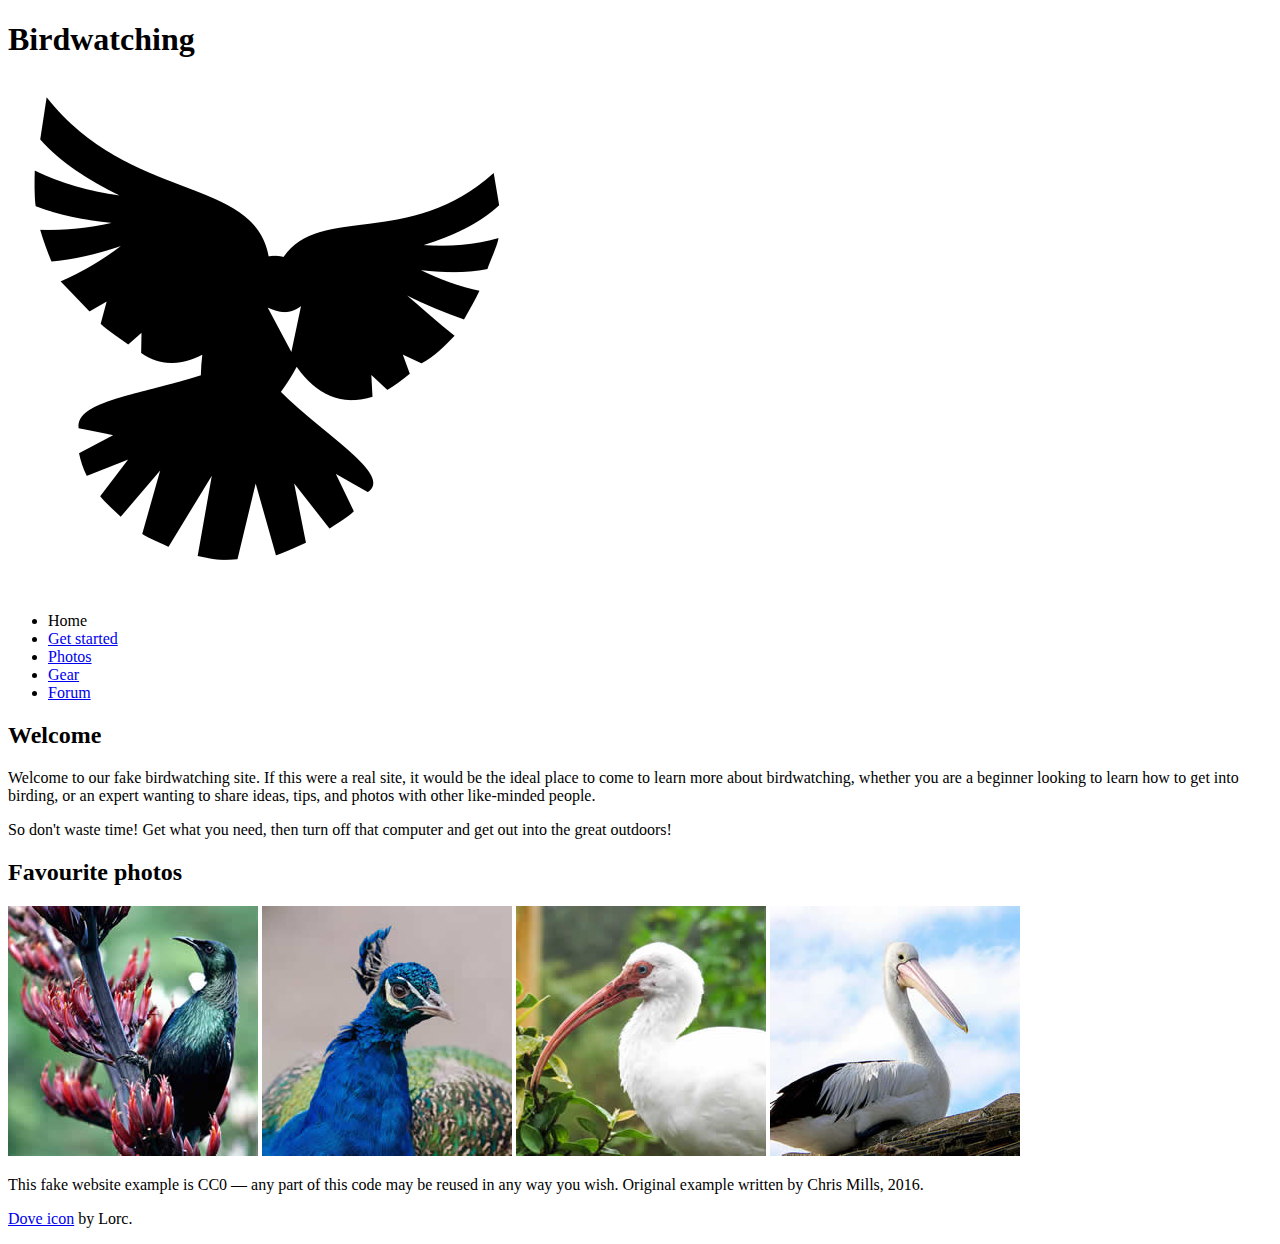
<file: Assignments/a1/assets/index.html>
<!DOCTYPE html>
<html lang="en">
  <head>
    <meta charset="utf-8">
    <title>Birdwatching</title>
    <link href="https://fonts.googleapis.com/css?family=Roboto+Condensed:300%7CCinzel+Decorative:700" rel="stylesheet">

    <!--[if lt IE 9]>
      <script src="https://cdnjs.cloudflare.com/ajax/libs/html5shiv/3.7.3/html5shiv.js"></script>
    <![endif]-->
  </head>

  <body>

      <h1>Birdwatching</h1>
      <img src="dove.png" alt="a simple dove logo">


      <ul>
        <li><span>Home</span></li>
        <li><a href="#">Get started</a></li>
        <li><a href="#">Photos</a></li>
        <li><a href="#">Gear</a></li>
        <li><a href="#">Forum</a></li>
      </ul>


      <h2>Welcome</h2>

      <p>Welcome to our fake birdwatching site. If this were a real site, it would be the ideal place to come to learn more about birdwatching, whether you are a beginner looking to learn how to get into birding, or an expert wanting to share ideas, tips, and photos with other like-minded people.</p>

      <p>So don't waste time! Get what you need, then turn off that computer and get out into the great outdoors!</p>

      <h2>Favourite photos</h2>

      <a href="favorite-1.jpg"><img src="favorite-1_th.jpg" alt="Small black bird, black claws, long black slender beak, links to larger version of the image"></a>
      <a href="favorite-2.jpg"><img src="favorite-2_th.jpg" alt="Top half of a pretty bird with bright blue plumage on neck, light colored beak, blue headdress, links to larger version of the image"></a>
      <a href="favorite-3.jpg"><img src="favorite-3_th.jpg" alt="Top half of a large bird with white plumage, very long curved narrow light colored break, links to larger version of the image"></a>
      <a href="favorite-4.jpg"><img src="favorite-4_th.jpg" alt="Large bird, mostly white plumage with black plumage on back and rear, long straight white beak, links to larger version of the image"></a>


      <p>This fake website example is CC0 — any part of this code may be reused in any way you wish. Original example written by Chris Mills, 2016.</p>

      <p><a href="http://game-icons.net/lorc/originals/dove.html">Dove icon</a> by Lorc.</p>

  </body>
</html>
</file>
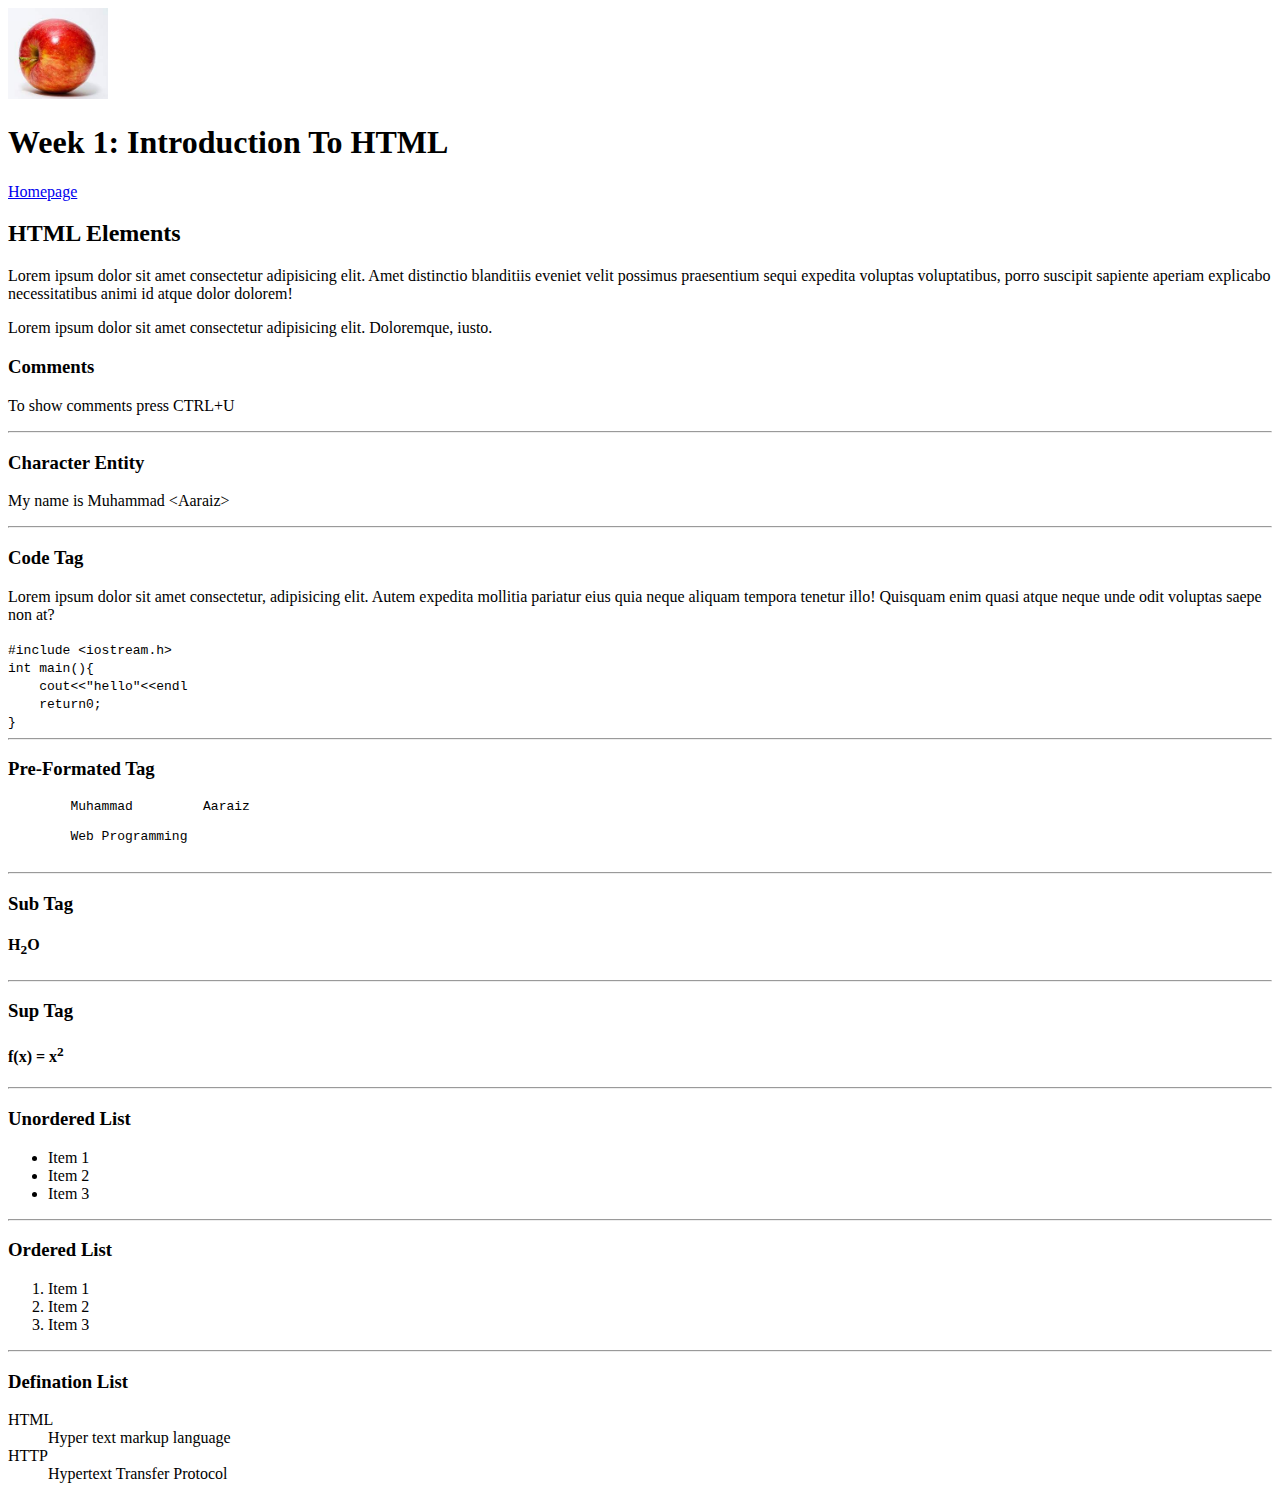
<file: week1/week1-example1.html>
<!DOCTYPE html>
<html lang="en">
<head>
    <!--
        Name:Muhammad Aaraiz
        Student #: 100946924
        Section:3
        Date:May 10, 2024
        Description:
    -->
    <meta charset="UTF-8">
    <meta name="viewport" content="width=device-width, initial-scale=1.0">
    <link rel="stylesheet" href="./">
    <title>week 1</title>
</head>
<body>
    <img src="../images/logo.jpeg" alt="My logo" width="100px">
    <h1>Week 1: Introduction To HTML</h1>
    <a href="../index.html">Homepage</a>
    <h2>HTML Elements</h2>
    <p>Lorem ipsum dolor sit amet consectetur adipisicing elit. Amet distinctio blanditiis eveniet velit possimus praesentium sequi expedita voluptas voluptatibus, porro suscipit sapiente aperiam explicabo necessitatibus animi id atque dolor dolorem!</p>
    <p>Lorem ipsum dolor sit amet consectetur adipisicing elit. Doloremque, iusto.</p>
    
    <h3>Comments</h3>
    <P>To show comments press CTRL+U</P>
    <!--
        This comments
    -->
    <hr>
    <h3>Character Entity</h3>
    <p>My name is Muhammad &lt;Aaraiz&gt;</p>
<hr>
    <h3>Code Tag</h3>
    <p>Lorem ipsum dolor sit amet consectetur, adipisicing elit. Autem expedita mollitia pariatur eius quia neque aliquam tempora tenetur illo! Quisquam enim quasi atque neque unde odit voluptas saepe non at?</p>
    <code>
        #include &lt;iostream.h&gt;<br>
        int main(){<br>
            &nbsp;&nbsp;&nbsp;&nbsp;cout&lt;&lt;"hello"&lt;&lt;endl<br>
            &nbsp;&nbsp;&nbsp;&nbsp;return0;<br>
        }
    </code>
    <hr>
    <h3>Pre-Formated Tag</h3>
    <pre>
        Muhammad         Aaraiz

        Web Programming
    </pre>
    <hr>
    <h3>Sub Tag</h3>
    <h4>H<sub>2</sub>O</h4>
    <hr>

    <h3>Sup Tag</h3>
    <h4>f(x) = x<sup>2</sup></h4>
    <hr>
    <h3>Unordered List</h3>
    <ul>
        <li>Item 1</li>
        <li>Item 2</li>
        <li>Item 3</li>
    </ul>
    <hr>
    <h3>Ordered List</h3>
    <ol>
        <li>Item 1</li>
        <li>Item 2</li>
        <li>Item 3</li>
    </ol>
    <hr>
    <h3>Defination List</h3>
    <dl>
        <dt>HTML</dt>
        <dd>Hyper text markup language</dd>
        <dt>HTTP</dt>
        <dd>Hypertext Transfer Protocol </dd>
    </dl>
</body>
</html>
</file>
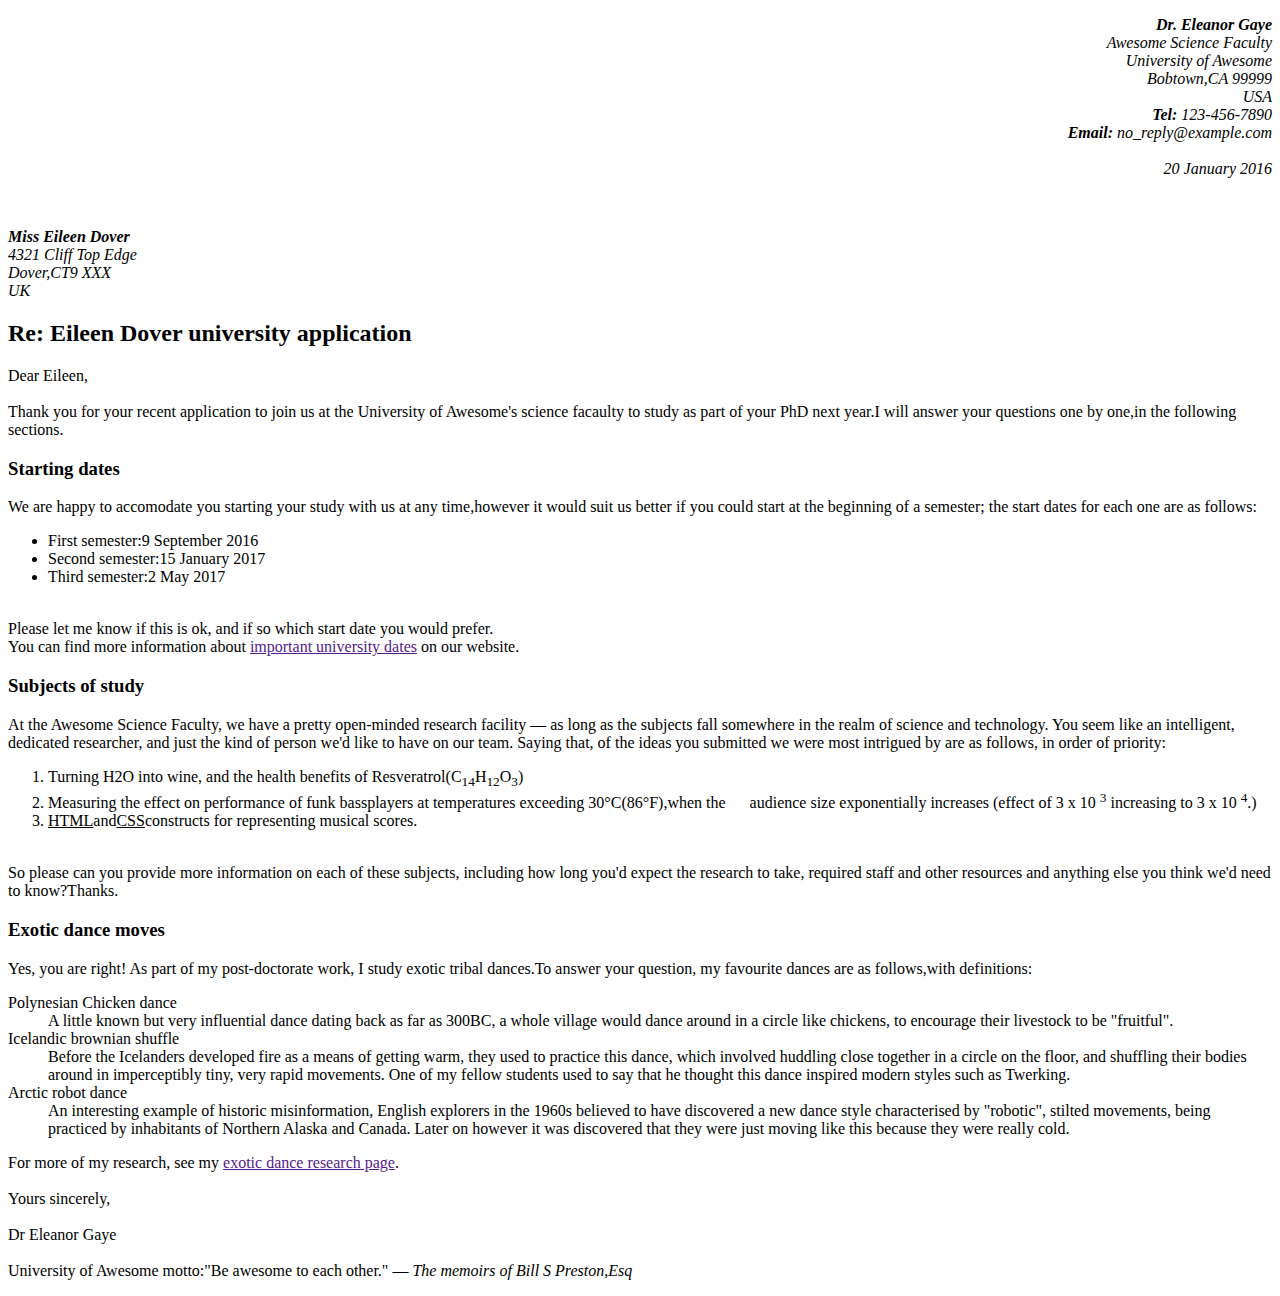
<file: Assignments/a1/a1p1.html>
<!DOCTYPE html>
<html lang="en">
<head>
    <!--
        Name:Muhammad Aaraiz
        Student #: 100946924
        Section:3
        Date:May 11, 2024
        Description:Assignment 1 Part 1 :A letter that needs to be hosted on a university intranet.
    -->
    <meta charset="UTF-8">
    <meta name="viewport" content="width=device-width, initial-scale=1.0">
    <title>Assignment 1-Part1</title>
</head>
<body>
    <p align="right">
    
    <strong><em>Dr. Eleanor Gaye <br></strong>
    Awesome Science Faculty<br>
    University of Awesome<br>
    Bobtown,CA 99999<br>
    USA<br>
    <strong>Tel: </strong>123-456-7890<br>
    <strong>Email:</strong> no_reply@example.com<br>
    <br>
    20 January 2016</em>

    </p><br>

    <p>
    
    <strong><em>Miss Eileen Dover</strong><br>
    4321 Cliff Top Edge<br>
    Dover,CT9 XXX<br>
    UK</em>
    
    </p>
    
    <h2><strong>Re: Eileen Dover university application</strong></h2>


    <p>
    
    Dear Eileen,<br>
    <br>
    Thank you for your recent application to join us at the University of Awesome's science facaulty to study as part of your
    PhD next year.I will answer your questions one by one,in the following sections.
    
    </p>
    
    <h3>Starting dates</h3>


    <p>
        
    We are happy to accomodate you starting your study with us at any time,however it would suit us better if you
    could start at the beginning of a semester; the start dates for each one are as follows:
    <ul>
        <li>First semester:9 September 2016</li>
        <li>Second semester:15 January 2017</li>
        <li>Third semester:2 May 2017</li>
    </ul>
    <br>
    Please let me know if this is ok, and if so which start date you would prefer. <br>
    You can find more information about <a href="">important university dates</a> on our website.</p>

    <h3>Subjects of study</h3>

    <p>
    
    At the Awesome Science Faculty, we have a pretty open-minded research facility &mdash; as long as the subjects fall
    somewhere in the realm of science and technology. You seem like an intelligent, dedicated researcher, and just
    the kind of person we'd like to have on our team. Saying that, of the ideas you submitted we were most intrigued 
    by are as follows, in order of priority:
    <ol>
        <li>Turning H2O into wine, and the health benefits of Resveratrol(C<sub>14</sub>H<sub>12</sub>O<sub>3</sub>)</li>
        <li>Measuring the effect on performance of funk bassplayers at temperatures exceeding 30&deg;C(86&deg;F),when the
        &nbsp;&nbsp;&nbsp;&nbsp;&nbsp;audience size exponentially increases (effect of 3 x 10 <sup>3</sup> increasing to 3 x 10 <sup>4</sup>.) </li>
        <li><u>HTML</u>and<u>CSS</u>constructs for representing musical scores.</li>
    </ol>
    <br>
    So please can you provide more information on each of these subjects, including how long you'd expect
    the research to take, required staff and other resources and anything else you think we'd need to know?Thanks.</p>

    <h3>Exotic dance moves</h3>

    <p>    
    Yes, you are right! As part of my post-doctorate work, I study exotic tribal dances.To answer your question,
    my favourite dances are as follows,with definitions:
    <dl>
        <dt>Polynesian Chicken dance</dt>
        <dd>A little known but very influential dance dating back as far as 300BC, a whole village would dance around
            in a circle like chickens, to encourage their livestock to be "fruitful".</dd>
        <dt>Icelandic brownian shuffle</dt>
        <dd>Before the Icelanders developed fire as a means of getting warm, they used to practice this dance, which
            involved huddling close together in a circle on the floor, and shuffling their bodies around in imperceptibly
            tiny, very rapid movements. One of my fellow students used to say that he thought this dance inspired
            modern styles such as Twerking.</dd>
        <dt>Arctic robot dance</dt>
        <dd>An interesting example of historic misinformation, English explorers in the 1960s believed to have
            discovered a new dance style characterised by "robotic", stilted movements, being practiced by inhabitants
            of Northern Alaska and Canada. Later on however it was discovered that they were just moving like this
            because they were really cold.</dd>
        </dl>
        For more of my research, see my <a href="">exotic dance research page</a>. <br>
        <br>
        Yours sincerely,<br>
        <br>
        Dr Eleanor Gaye <br>
        <br>
        University of Awesome motto:"Be awesome to each other." &ndash;&ndash; <em>The memoirs of Bill S Preston,Esq</em>

    </p>
</body>
</html>
</file>
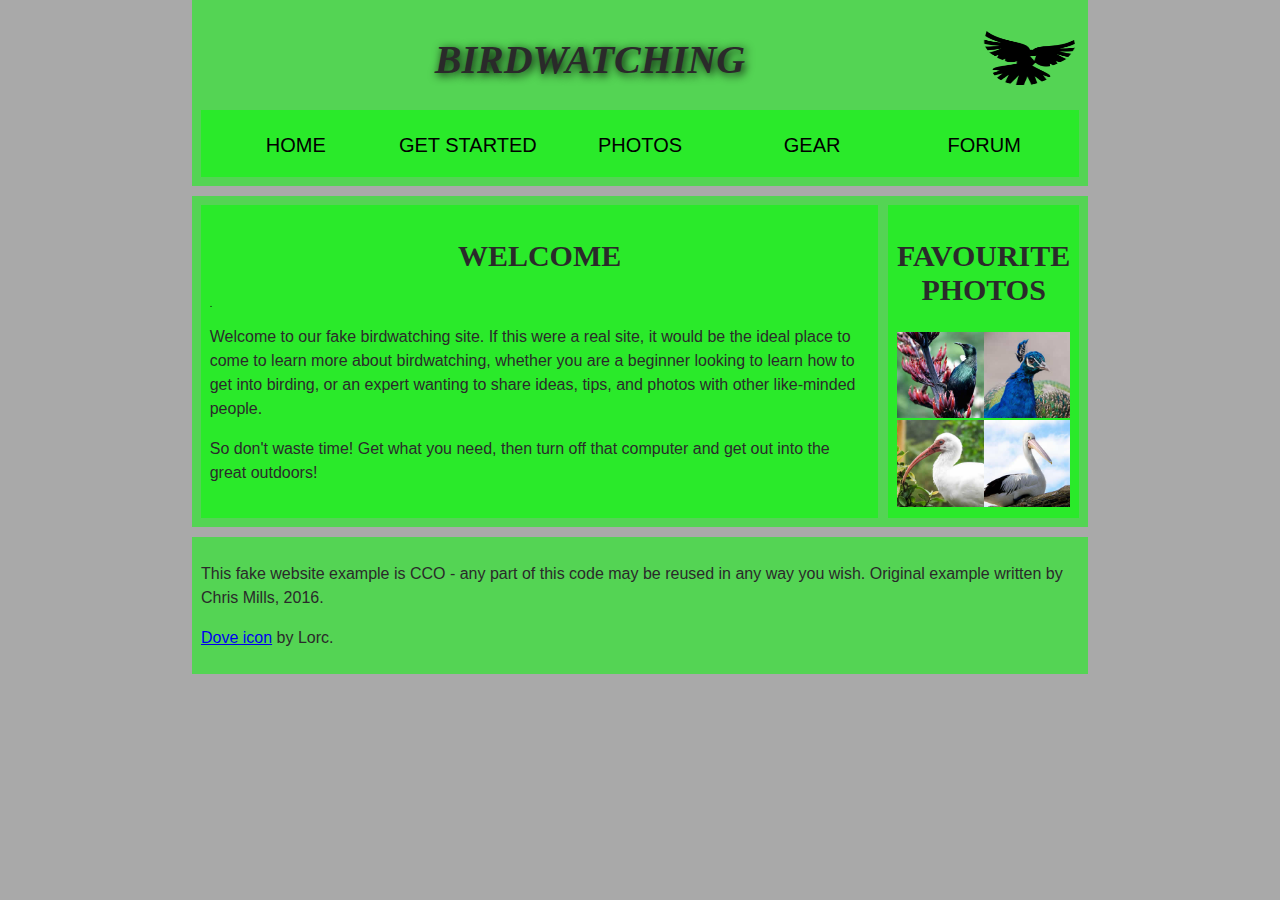
<file: Assignments/a1/a1p2.html>
<!DOCTYPE html>
<html lang="en">
<head>
    <!--
        Name:Muhammad Aaraiz
        Student #: 100946924
        Section:3
        Date:May 20, 2024
        Description:Assignment 1 Part 2 :The homepage of a bird watching website
    -->
    <meta charset="UTF-8">
    <meta name="viewport" content="width=device-width, initial-scale=1.0">
    <link rel="stylesheet" href="./style.css">
    <title>BIRDWATCHING</title>
</head>
<body>
    <header>
        <h1><em>BIRDWATCHING</em></h1>
        <img src="./assets/dove.png" alt="DOVE" width="100">
        <nav>
            <ul>
                <li><a href="">HOME</a></li>
                <li><a href="">GET STARTED</a></li>
                <li><a href="">PHOTOS</a></li>
                <li><a href="">GEAR</a></li>
                <li><a href="">FORUM</a></li>
            </ul>
        </nav>
    </header>
    <main>
        
        <article>
            <h2>WELCOME</h2>.
            <p>Welcome to our fake birdwatching site. If this were a real site, it would be the ideal place to come to learn more about birdwatching, whether you are a beginner looking to learn how to get into birding, or an expert wanting to share ideas, tips, and photos with other like-minded people.</p>
            <p>So don't waste time! Get what you need, then turn off that computer and get out into the great outdoors!</p>
        </article>
    <aside>
        <h2>FAVOURITE PHOTOS</h2>
        
      <a href="./assets/favorite-1_th.jpg"><img src="./assets/favorite-1_th.jpg" alt="Small black bird, black claws, long black slender beak, links to larger version of the image"></a>
      <a href="./assets/favorite-2_th.jpg"><img src="./assets/favorite-2_th.jpg" alt="Top half of a pretty bird with bright blue plumage on neck, light colored beak, blue headdress, links to larger version of the image"></a>
      <a href="./assets/favorite-3_th.jpg"><img src="./assets/favorite-3_th.jpg" alt="Top half of a large bird with white plumage, very long curved narrow light colored break, links to larger version of the image"></a>
      <a href="./assets/favorite-4_th.jpg"><img src="./assets/favorite-4_th.jpg" alt="Large bird, mostly white plumage with black plumage on back and rear, long straight white beak, links to larger version of the image"></a>
    
    </aside>
</main>
<footer><p>This fake website example is CCO - any part of this code may be reused in any way you wish. Original example written by Chris Mills, 2016.</p>
<p><a href="./assets/dove.png">Dove icon</a> by Lorc.</p></footer>
</body>
</html>
</file>
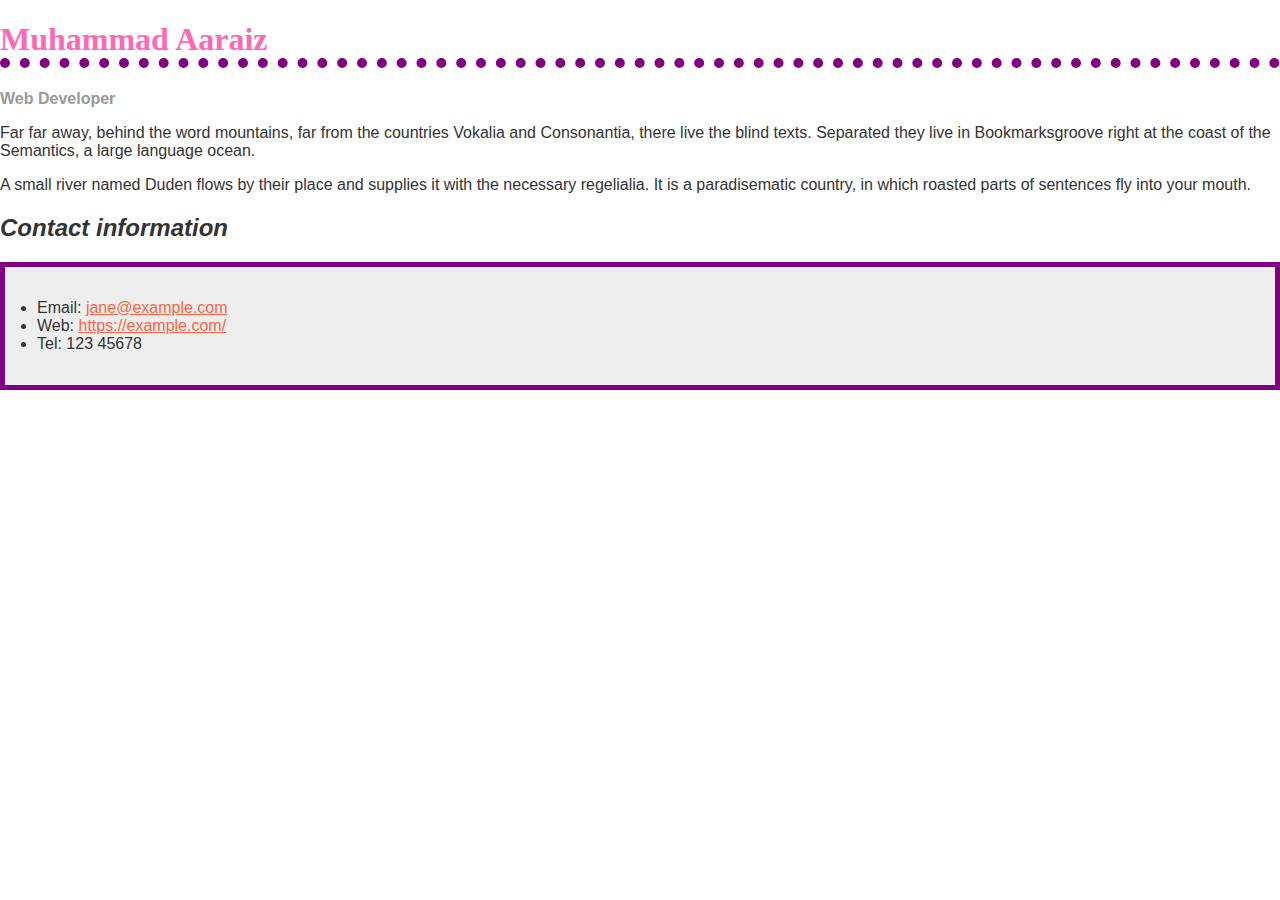
<file: Assignments/a3/a3p1.html>
<!DOCTYPE html>
<html lang="en">
<head>
  <!--
        Name:Muhammad Aaraiz
        Student #: 100946924
        Section:3
        Date:June 21, 2024
        Description:Assignment 3 part 1
    -->
    <meta charset="UTF-8">
    <meta name="viewport" content="width=device-width, initial-scale=1.0">
    <title>Part 1</title>
    <style>
        body {
            background-color: #fff;
            color: #333;
    font-family: Arial, Helvetica, sans-serif;
    padding: lem;
    margin: 0;
  }
  
  h1 {
    color: hotpink;
    font-size: 2em;
    font-family: Georgia, 'Times New Roman', Times, serif;
    border-bottom: 10px dotted purple;
  }
  
  h2 {
    font-size: 1.5em;
    font-style: italic;
  }
  
  .job-title {
    color: #999999;
    font-weight: bold;
  }
  
  a:link, a:visited {
    color: #fb6542;
  }
  
  a:hover {
    text-decoration: none;
    color: green;
  }
  ul {
    background-color: #eeeeee;
    border: 5px solid purple;
    padding: 2em;
  }
    </style>
</head>
<body>
    <h1>Muhammad Aaraiz</h1>
    <div class="job-title">Web Developer</div>
    <p>
        Far far away, behind the word mountains, far from the countries Vokalia and Consonantia, there live the blind texts. Separated they live in Bookmarksgroove right at the coast of the Semantics, a large language ocean.
    </p>
    
    <p>
        A small river named Duden flows by their place and supplies it with the necessary regelialia. It is a paradisematic country, in which roasted parts of sentences fly into your mouth.
    </p>

    <h2>Contact information</h2>
    <ul>
        <li>Email: <a href="mailto:jane@example.com">jane@example.com</a></li>
        <li>Web: <a href="https://example.com/">https://example.com/</a></li>
        <li>Tel: 123 45678</li>
    </ul>
</body>
</html>
</file>
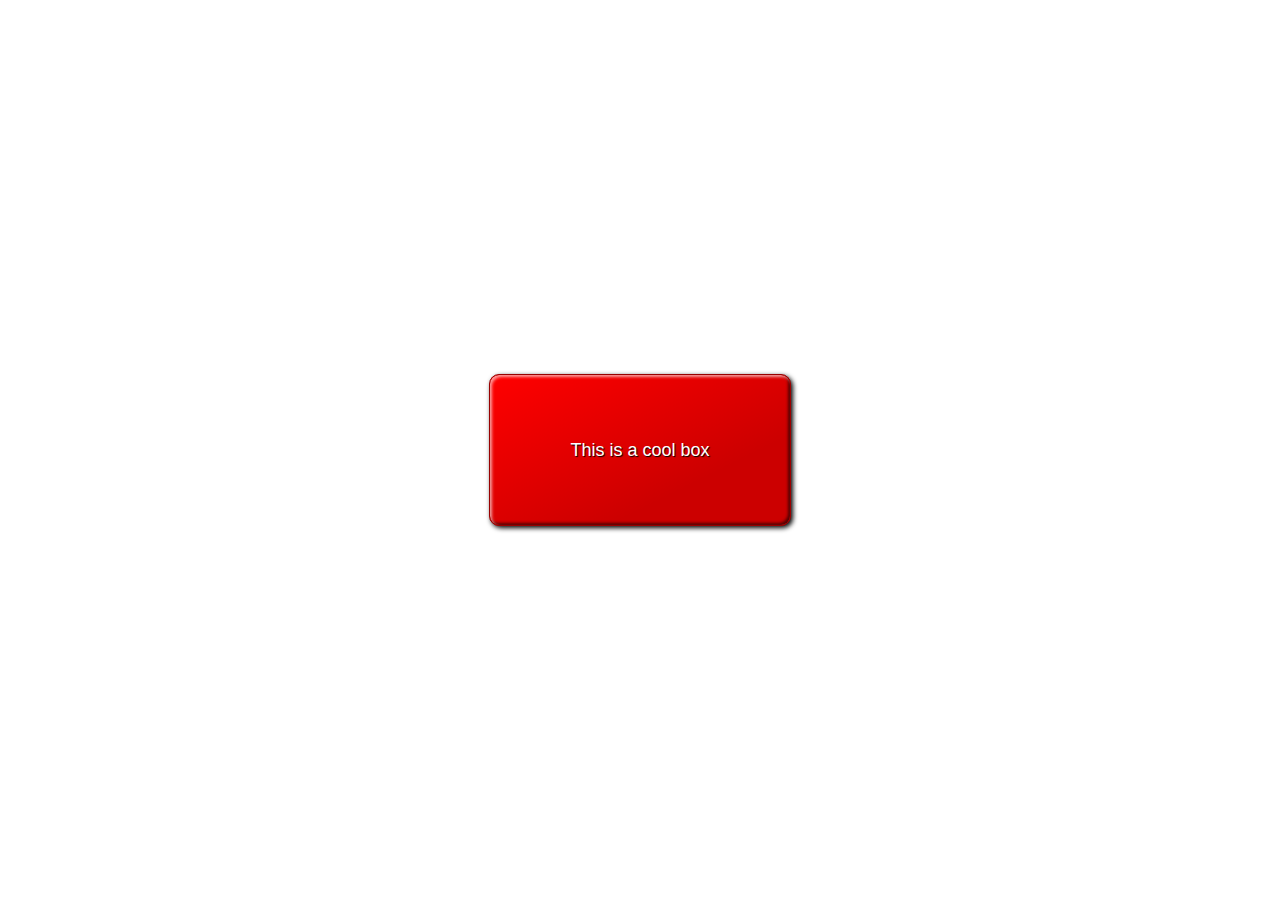
<file: Assignments/a3/a3p2.html>
<!DOCTYPE html>
<html lang="en">
<head>
    <!--
        Name:Muhammad Aaraiz
        Student #: 100946924
        Section:3
        Date:June 21, 2024
        Description:Assignment 3 part 2
    -->
    <meta charset="UTF-8">
    <meta name="viewport" content="width=device-width">
    <title>Cool Box</title>
    <link rel="stylesheet" href="./style.css">
</head>
<body>
    <div><p>This is a cool box</p></div>
</body>
</html>
</file>
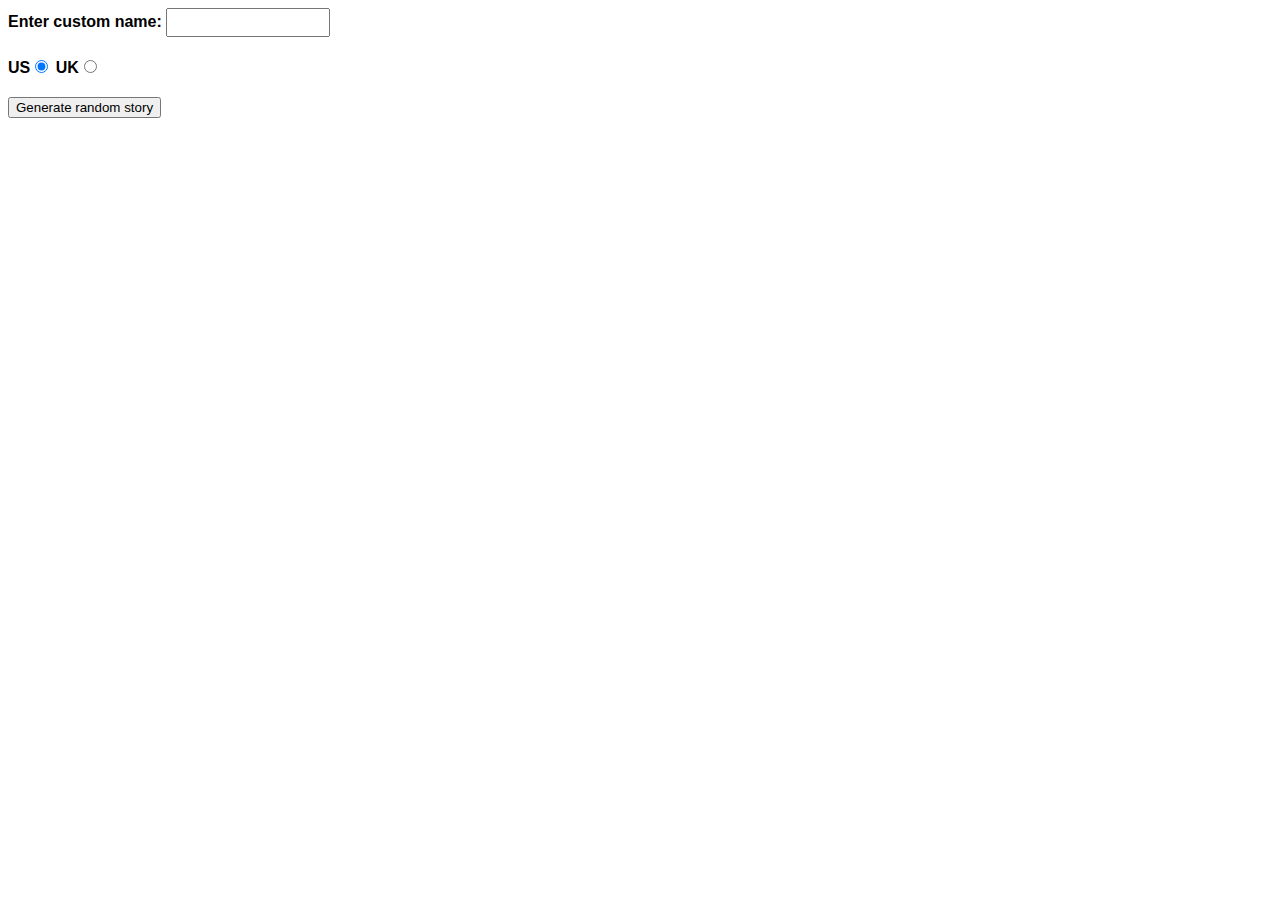
<file: Assignments/a4/a4p1.html>
<!DOCTYPE html>
<html lang="en-US">
  <head>
    <!--
        Name:Muhammad Aaraiz
        Student #: 100946924
        Section:3
        Date:02 August, 2024
        Description:Assignment 4 part 1
    -->
    <meta charset="utf-8" />
    <meta name="viewport" content="width=device-width" />

    <title>Silly story generator</title>

    <style>
      body {
        font-family: helvetica, sans-serif;
        width: 350px;
      }

      label {
        font-weight: bold;
      }

      div {
        padding-bottom: 20px;
      }

      input[type="text"] {
        padding: 5px;
        width: 150px;
      }

      p {
        background: #ffc125;
        color: #5e2612;
        padding: 10px;
        visibility: hidden;
      }
    </style>
  </head>

  <body>
    <div>
      <label for="customname">Enter custom name:</label>
      <input id="customname" type="text" placeholder="" />
    </div>
    <div>
      <label for="us">US</label
      ><input id="us" type="radio" name="ukus" value="us" checked />
      <label for="uk">UK</label
      ><input id="uk" type="radio" name="ukus" value="uk" />
    </div>
    <div>
      <button class="randomize">Generate random story</button>
    </div>
    <!-- Thanks a lot to Willy Aguirre for his help with the code for this assessment -->
    <p class="story"></p>
    <script src="./main.js"></script>
  </body>
</html>
</file>
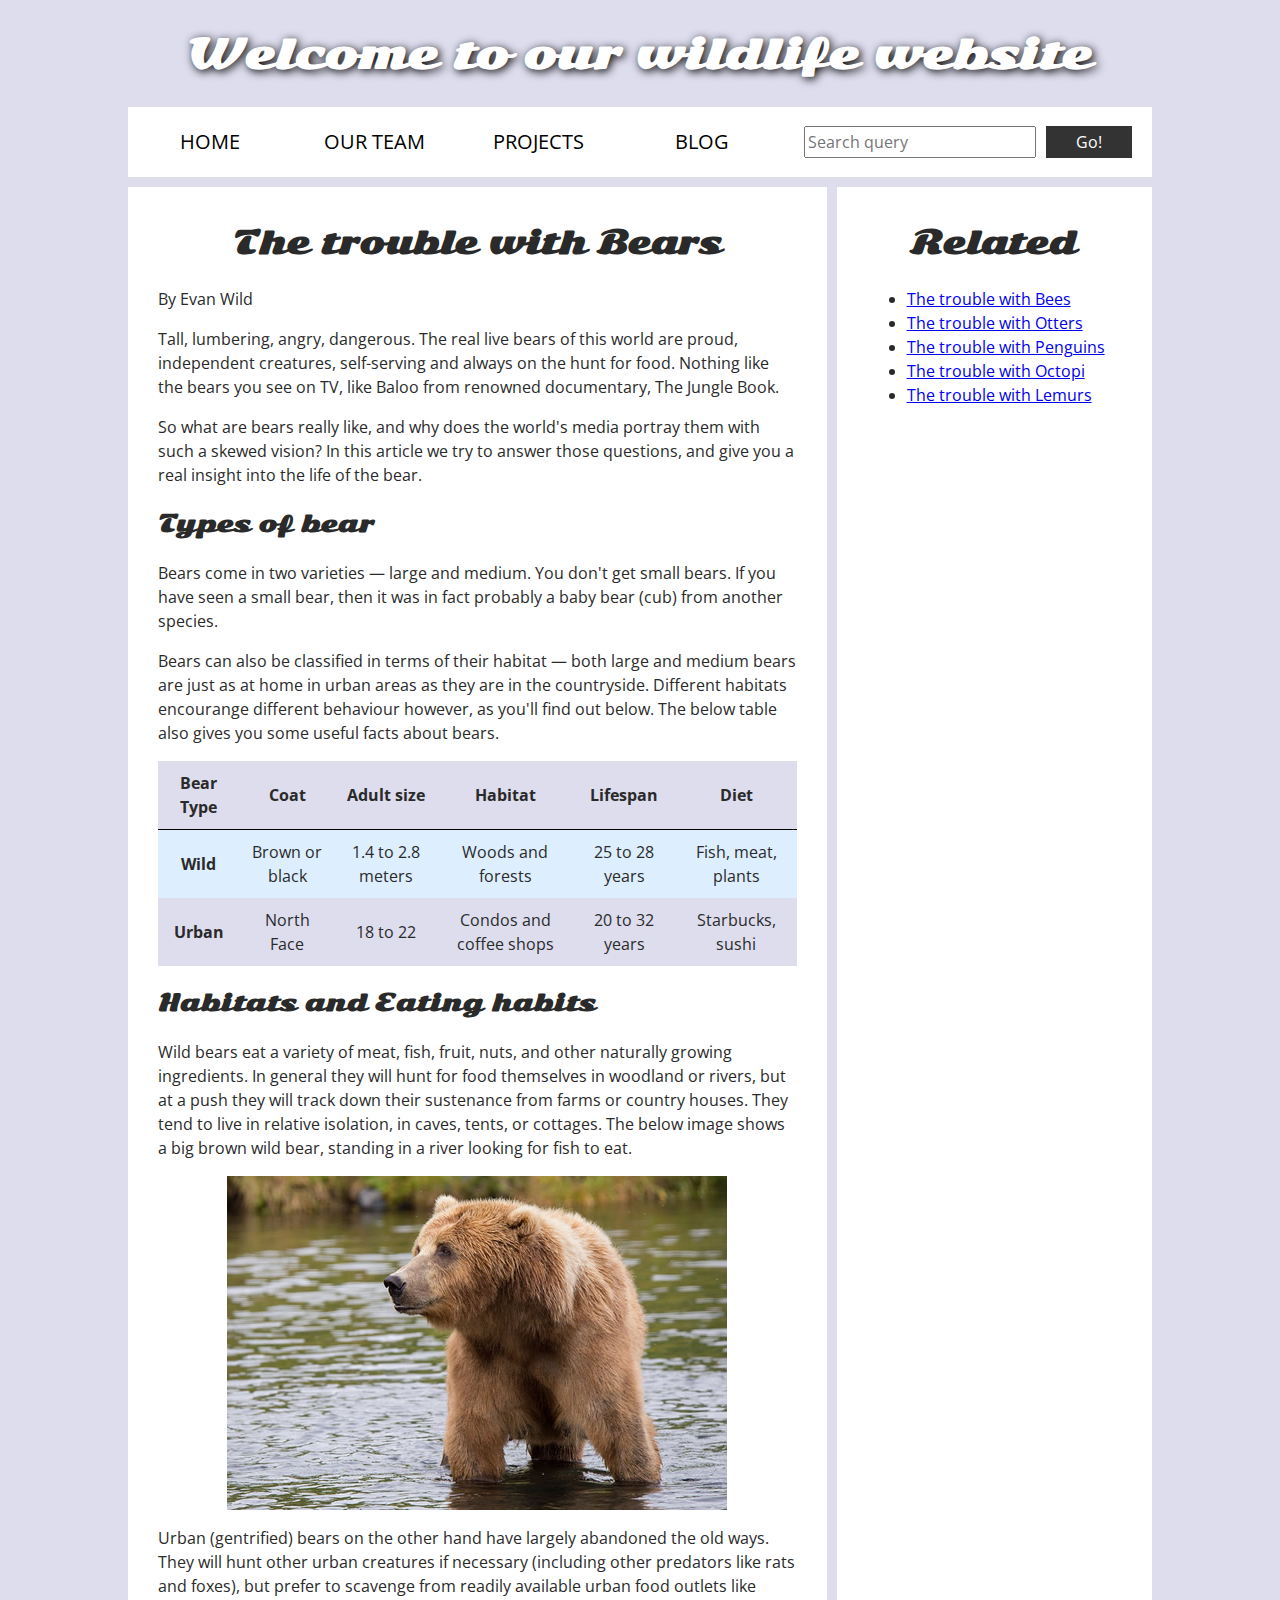
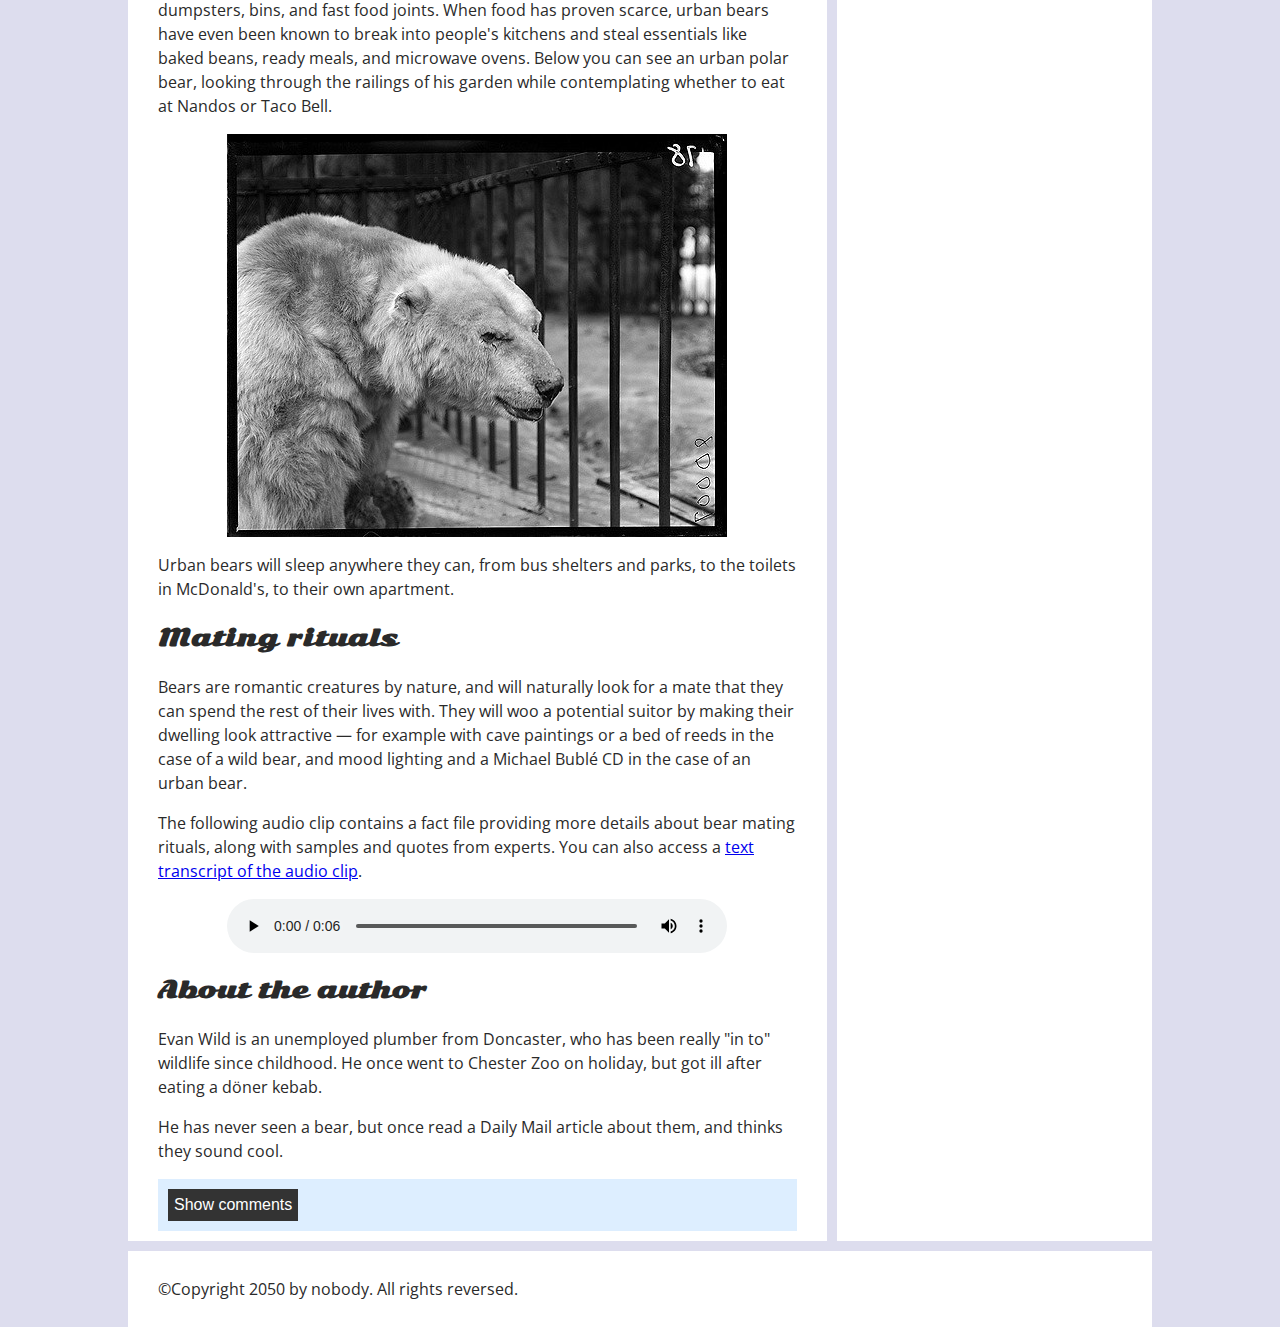
<file: Assignments/a5/a5p1.html>
<!DOCTYPE html>
<html lang="en-US">
  <head>
     <!--
        Name:Muhammad Aaraiz
        Student #: 100946924
        Section:3
        Date:02 Aug, 2024
        Description:Assignment 5 Part 1
    -->
    <meta charset="utf-8">
    <meta name="viewport" content="width=device-width">

    <title>Accessibility assessment</title>
    <link href="https://fonts.googleapis.com/css?family=Open+Sans+Condensed:300%7CSonsie+One" rel="stylesheet" type="text/css">
    <link rel="stylesheet" href="./style.css">
  </head>

  <body>
    <header>
      <h1>Welcome to our wildlife website</h1>
    </header>

    <nav>
      <ul>
        <li><a href="#">Home</a></li>
        <li><a href="#">Our team</a></li>
        <li><a href="#">Projects</a></li>
        <li><a href="#">Blog</a></li>
      </ul>

      <form class="search">
        <input type="search" name="q" placeholder="Search query" aria-label="Search through site content">
        <input type="submit" value="Go!">
      </form>
    </nav>

    <main>
      <article>
        <h2>The trouble with Bears</h2>

        <p>By Evan Wild</p>

        <p>Tall, lumbering, angry, dangerous. The real live bears of this world are proud, independent creatures, self-serving and always on the hunt for food. Nothing like the bears you see on TV, like Baloo from renowned documentary, The Jungle Book.</p>

        <p>So what are bears really like, and why does the world's media portray them with such a skewed vision? In this article we try to answer those questions, and give you a real insight into the life of the bear.</p>

        <h3>Types of bear</h3>

        <p>Bears come in two varieties — large and medium. You don't get small bears. If you have seen a small bear, then it was in fact probably a baby bear (cub) from another species.</p>

        <p>Bears can also be classified in terms of their habitat — both large and medium bears are just as at home in urban areas as they are in the countryside. Different habitats encourange different behaviour however, as you'll find out below. The below table also gives you some useful facts about bears.</p>

        <table summary="Useful statistics about wild and urban bears">
          <thead>
            <tr>
              <th scope="col">Bear Type</th>
              <th scope="col">Coat</th>
              <th scope="col">Adult size</th>
              <th scope="col">Habitat</th>
              <th scope="col">Lifespan</th>
              <th scope="col">Diet</th>
            </tr>
          </thead>
          <tbody>
            <tr>
              <th scope="row">Wild</th>
              <td>Brown or black</td>
              <td>1.4 to 2.8 meters</td>
              <td>Woods and forests</td>
              <td>25 to 28 years</td>
              <td>Fish, meat, plants</td>
            </tr>
            <tr>
              <th scope="row">Urban</th>
              <td>North Face</td>
              <td>18 to 22</td>
              <td>Condos and coffee shops</td>
              <td>20 to 32 years</td>
              <td>Starbucks, sushi</td>
            </tr>
          </tbody>
        </table>

        <h3>Habitats and Eating habits</h3>

        <p>Wild bears eat a variety of meat, fish, fruit, nuts, and other naturally growing ingredients. In general they will hunt for food themselves in woodland or rivers, but at a push they will track down their sustenance from farms or country houses. They tend to live in relative isolation, in caves, tents, or cottages. The below image shows <span id="wild-label">a big brown wild bear, standing in a river looking for fish to eat</span>.</p>

        <img src="./wild-bear.jpg" aria-labelledby="wild-label">

        <p>Urban (gentrified) bears on the other hand have largely abandoned the old ways. They will hunt other urban creatures if necessary (including other predators like rats and foxes), but prefer to scavenge from readily available urban food outlets like dumpsters, bins, and fast food joints. When food has proven scarce, urban bears have even been known to break into people's kitchens and steal essentials like baked beans, ready meals, and microwave ovens. Below you can see <span id="urban-label">an urban polar bear, looking through the railings of his garden while contemplating whether to eat at Nandos or Taco Bell</span>.</p>

        <img src="./urban-bear.jpg" aria-labelledby="urban-label">

        <p>Urban bears will sleep anywhere they can, from bus shelters and parks, to the toilets in McDonald's, to their own apartment.</p>

        <h3>Mating rituals</h3>

        <p>Bears are romantic creatures by nature, and will naturally look for a mate that they can spend the rest of their lives with. They will woo a potential suitor by making their dwelling look attractive — for example with cave paintings or a bed of reeds in the case of a wild bear, and mood lighting and a Michael Bublé CD in the case of an urban bear.</p>

        <p>The following audio clip contains a fact file providing more details about bear mating rituals, along with samples and quotes from experts. You can also access a <a href="transcript.html">text transcript of the audio clip</a>.</p>

        <audio controls>
          <source src="./bear.mp3" type="audio/mp3">
          <source src="./bear.ogg" type="audio/ogg">
          <p>It looks like your browser doesn't support HTML5 audio players. Here is a <a href="bear.mp3">direct link to the audio file</a> instead.</p>
        </audio>

        <aside>

          <h3>About the author</h3>

          <p>Evan Wild is an unemployed plumber from Doncaster, who has been really "in to" wildlife since childhood. He once went to Chester Zoo on holiday, but got ill after eating a döner kebab.

          <p>He has never seen a bear, but once read a Daily Mail article about them, and thinks they sound cool.</p>

        </aside>
        <section class="comments">
          <button class="show-hide">Show comments</button>

          <div class="comment-wrapper">

            <h2>Add comment</h2>

            <form class="comment-form">
              <div class="flex-pair">
                <label for="name">Your name:</label>
                <input type="text" name="name" id="name" placeholder="Enter your name">
              </div>
              <div class="flex-pair">
                <label for="comment">Your comment:</label>
                <input type="text" name="comment" id="comment" placeholder="Enter your comment">
              </div>
              <div>
                <input type="submit" value="Submit comment">
              </div>
            </form>

            <h2>Comments</h2>

            <ul class="comment-container">

              <li>

                <p>Bob Fossil</p>

                <p>Oh I am so glad you taught me all about the big brown angry guys in the woods. With their sniffing little noses and their bad attitudes, they can sure be a menace — I was thinking of putting them all in a truck and driving them outta here. I run a zoo, you know.</p>

              </li>

            </ul>

          </div>
        </section>
      </article>

      <div class="secondary">
        <h2>Related</h2>

        <ul>
          <li><a href="#">The trouble with Bees</a></li>
          <li><a href="#">The trouble with Otters</a></li>
          <li><a href="#">The trouble with Penguins</a></li>
          <li><a href="#">The trouble with Octopi</a></li>
          <li><a href="#">The trouble with Lemurs</a></li>
        </ul>
      </div>
    </main>

    <footer>
      <p>©Copyright 2050 by nobody. All rights reversed.</p>
    </footer>

    <script src="./main.js"></script>

  </body>
</html>
</file>
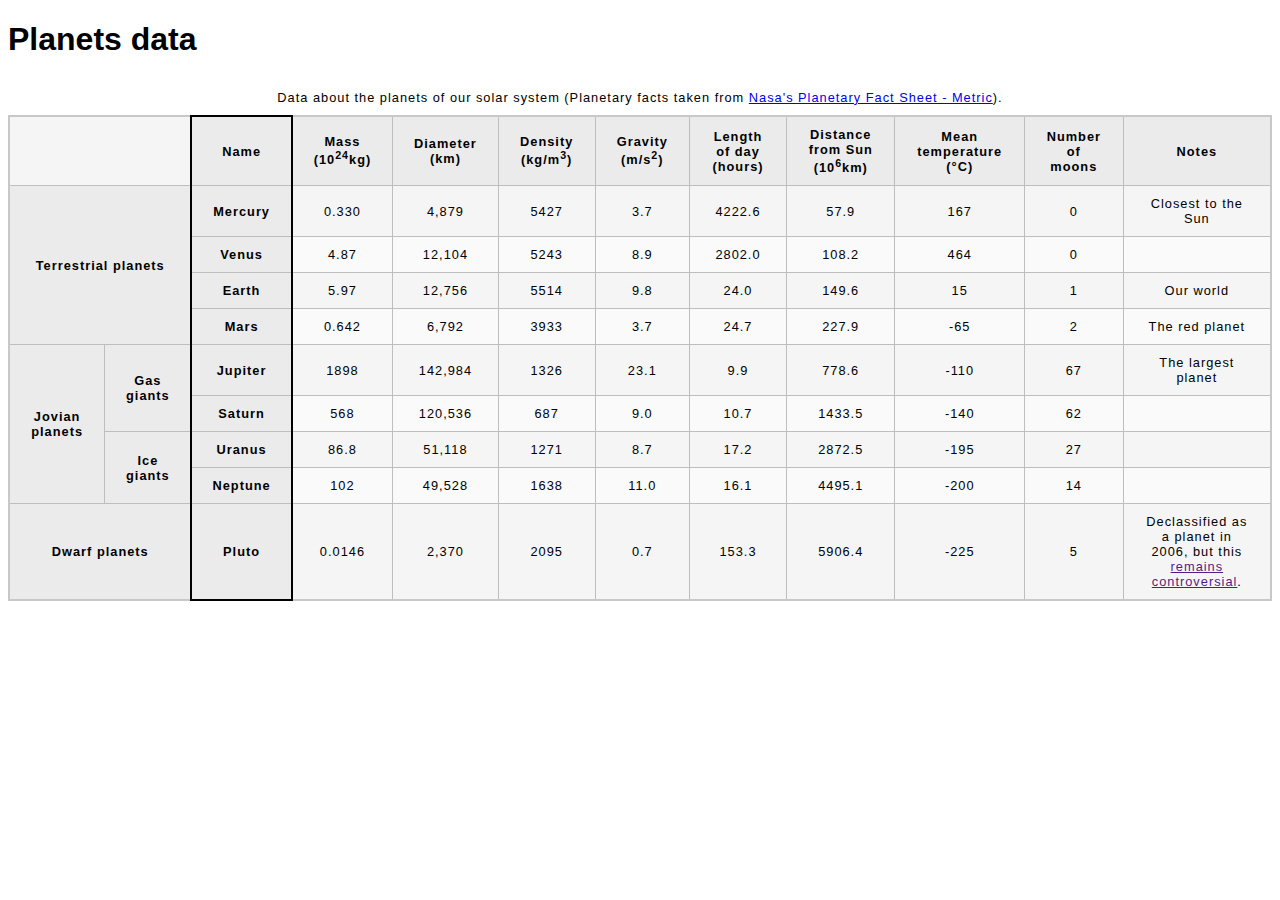
<file: Assignments/a2/a2p2/a2p2.html>
<!DOCTYPE html>
<html lang="en-US">
  <head>
    <meta charset="utf-8">
    <meta name="viewport" content="width=device-width">
    <title>Planets data</title>
    <link href="/Assignments/a2/a2p2/minimal-table.css" rel="stylesheet" type="text/css">
  </head>
  <body>
    <h1>Planets data</h1>

    <table>
      <caption>Data about the planets of our solar system (Planetary facts taken from <a href="https://nssdc.gsfc.nasa.gov/planetary/factsheet/">Nasa's Planetary Fact Sheet - Metric</a>).</caption>
      <colgroup>
        <col span="2">
        <col style="border: 2px solid black">
        <col span="9">
      </colgroup>
      <thead>
        <tr>
          <td colspan="2"></td>
          <th scope="col">Name</th>
          <th scope="col">Mass (10<sup>24</sup>kg)</th>
          <th scope="col">Diameter (km)</th>
          <th scope="col">Density (kg/m<sup>3</sup>)</th>
          <th scope="col">Gravity (m/s<sup>2</sup>)</th>
          <th scope="col">Length of day (hours)</th>
          <th scope="col">Distance from Sun (10<sup>6</sup>km)</th>
          <th scope="col">Mean temperature (°C)</th>
          <th scope="col">Number of moons</th>
          <th scope="col">Notes</th>
        </tr>
      </thead>
      <tbody>
        <tr>
          <th rowspan="4" colspan="2" scope="rowgroup">Terrestrial planets</th>
          <th scope="row">Mercury</th>
          <td>0.330</td>
          <td>4,879</td>
          <td>5427</td>
          <td>3.7</td>
          <td>4222.6</td>
          <td>57.9</td>
          <td>167</td>
          <td>0</td>
          <td>Closest to the Sun</td>
        </tr>
        <tr>
          <th scope="row">Venus</th>
          <td>4.87</td>
          <td>12,104</td>
          <td>5243</td>
          <td>8.9</td>
          <td>2802.0</td>
          <td>108.2</td>
          <td>464</td>
          <td>0</td>
          <td></td>
        </tr>
        <tr>
          <th scope="row">Earth</th>
          <td>5.97</td>
          <td>12,756</td>
          <td>5514</td>
          <td>9.8</td>
          <td>24.0</td>
          <td>149.6</td>
          <td>15</td>
          <td>1</td>
          <td>Our world</td>
        </tr>
        <tr>
          <th scope="row">Mars</th>
          <td>0.642</td>
          <td>6,792</td>
          <td>3933</td>
          <td>3.7</td>
          <td>24.7</td>
          <td>227.9</td>
          <td>-65</td>
          <td>2</td>
          <td>The red planet</td>
        </tr>
        <tr>
          <th rowspan="4" scope="rowgroup">Jovian planets</th>
          <th rowspan="2" scope="rowgroup">Gas giants</th>
          <th scope="row">Jupiter</th>
          <td>1898</td>
          <td>142,984</td>
          <td>1326</td>
          <td>23.1</td>
          <td>9.9</td>
          <td>778.6</td>
          <td>-110</td>
          <td>67</td>
          <td>The largest planet</td>
        </tr>
        <tr>
          <th scope="row">Saturn</th>
          <td>568</td>
          <td>120,536</td>
          <td>687</td>
          <td>9.0</td>
          <td>10.7</td>
          <td>1433.5</td>
          <td>-140</td>
          <td>62</td>
          <td></td>
        </tr>
        <tr>
          <th rowspan="2" scope="rowgroup">Ice giants</th>
          <th scope="row">Uranus</th>
          <td>86.8</td>
          <td>51,118</td>
          <td>1271</td>
          <td>8.7</td>
          <td>17.2</td>
          <td>2872.5</td>
          <td>-195</td>
          <td>27</td>
          <td></td>
        </tr>
        <tr>
          <th scope="row">Neptune</th>
          <td>102</td>
          <td>49,528</td>
          <td>1638</td>
          <td>11.0</td>
          <td>16.1</td>
          <td>4495.1</td>
          <td>-200</td>
          <td>14</td>
          <td></td>
        </tr>
        <tr>
          <th colspan="2" scope="row">Dwarf planets</th>
          <th scope="row">Pluto</th>
          <td>0.0146</td>
          <td>2,370</td>
          <td>2095</td>
          <td>0.7</td>
          <td>153.3</td>
          <td>5906.4</td>
          <td>-225</td>
          <td>5</td>
          <td>Declassified as a planet in 2006, but this <a href="">remains controversial</a>.</td>
        </tr>
      </tbody>
    </table>


  </body>
</html>
</file>
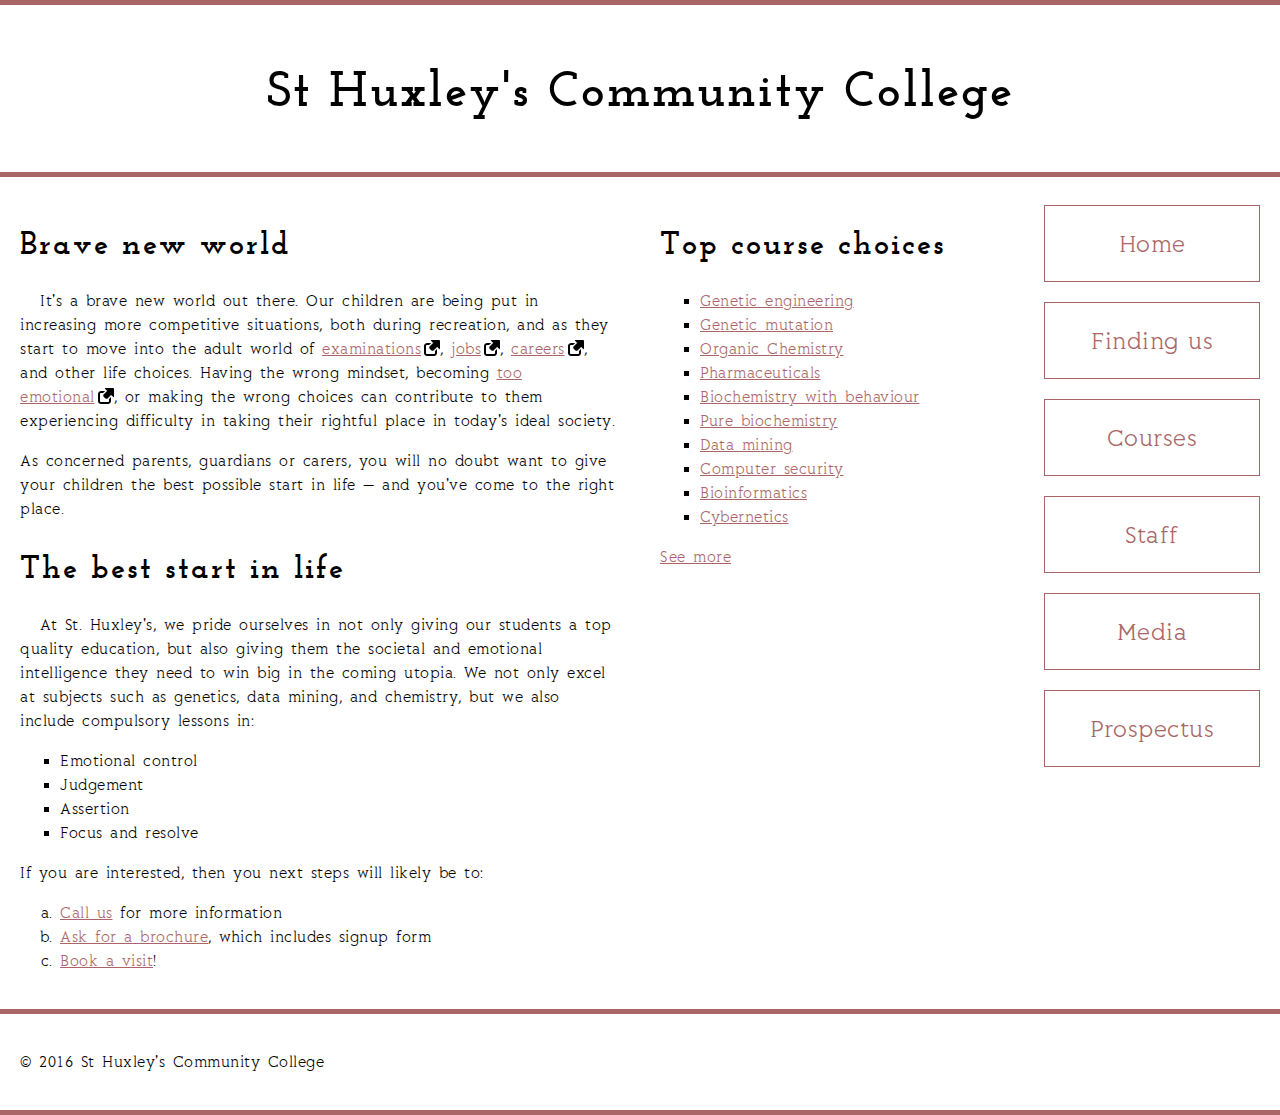
<file: Assignments/a3/a3p3/a3p3.html>
<!DOCTYPE html>
<html lang="en-US">
  <head>
    <!--
        Name:Muhammad Aaraiz
        Student #: 100946924
        Section:3
        Date:June 21, 2024
        Description:Assignment 3 part 3
    -->
    <meta charset="utf-8">
    <meta name="viewport" content="width=device-width">
    <title>St Huxley's Community College</title>
    <link href="./style (1).css" type="text/css" rel="stylesheet">
  </head>
  <body>

  <header>
    <h1>St Huxley's Community College</h1>
  </header>

  <section>
      <h2>Brave new world</h2>

      <p>It's a brave new world out there. Our children are being put in increasing more competitive situations, both during recreation, and as they start to move into the adult world of <a href="https://en.wikipedia.org/wiki/Examination">examinations</a>, <a href="https://en.wikipedia.org/wiki/Jobs">jobs</a>, <a href="https://en.wikipedia.org/wiki/Career">careers</a>, and other life choices. Having the wrong mindset, becoming <a href="https://en.wikipedia.org/wiki/Emotion">too emotional</a>, or making the wrong choices can contribute to them experiencing difficulty in taking their rightful place in today's ideal society.</p>

      <p>As concerned parents, guardians or carers, you will no doubt want to give your children the best possible start in life — and you've come to the right place.</p>

      <h2>The best start in life</h2>

      <p>At St. Huxley's, we pride ourselves in not only giving our students a top quality education, but also giving them the societal and emotional intelligence they need to win big in the coming utopia. We not only excel at subjects such as genetics, data mining, and chemistry, but we also include compulsory lessons in:</p>

      <ul>
        <li>Emotional control</li>
        <li>Judgement</li>
        <li>Assertion</li>
        <li>Focus and resolve</li>
      </ul>

      <p>If you are interested, then you next steps will likely be to:</p>
      
      <ol>
        <li><a href="#">Call us</a> for more information</li>
        <li><a href="#">Ask for a brochure</a>, which includes signup form</li>
        <li><a href="#">Book a visit</a>!</li>
      </ol>
  </section>

  <aside>

    <h2>Top course choices</h2>

    <ul>
      <li><a href="#">Genetic engineering</a></li>
      <li><a href="#">Genetic mutation</a></li>
      <li><a href="#">Organic Chemistry</a></li>
      <li><a href="#">Pharmaceuticals</a></li>
      <li><a href="#">Biochemistry with behaviour</a></li>
      <li><a href="#">Pure biochemistry</a></li>
      <li><a href="#">Data mining</a></li>
      <li><a href="#">Computer security</a></li>
      <li><a href="#">Bioinformatics</a></li>
      <li><a href="#">Cybernetics</a></li>
    </ul>

    <p><a href="#">See more</a></p>

  </aside>

  <nav>

    <ul>
      <li><a href="#">Home</a></li>
      <li><a href="#">Finding us</a></li>
      <li><a href="#">Courses</a></li>
      <li><a href="#">Staff</a></li>
      <li><a href="#">Media</a></li>
      <li><a href="#">Prospectus</a></li>
    </ul>

  </nav>

  <footer>

    <p>&copy; 2016 St Huxley's Community College</p>

  </footer>

  </body>
</html>
</file>
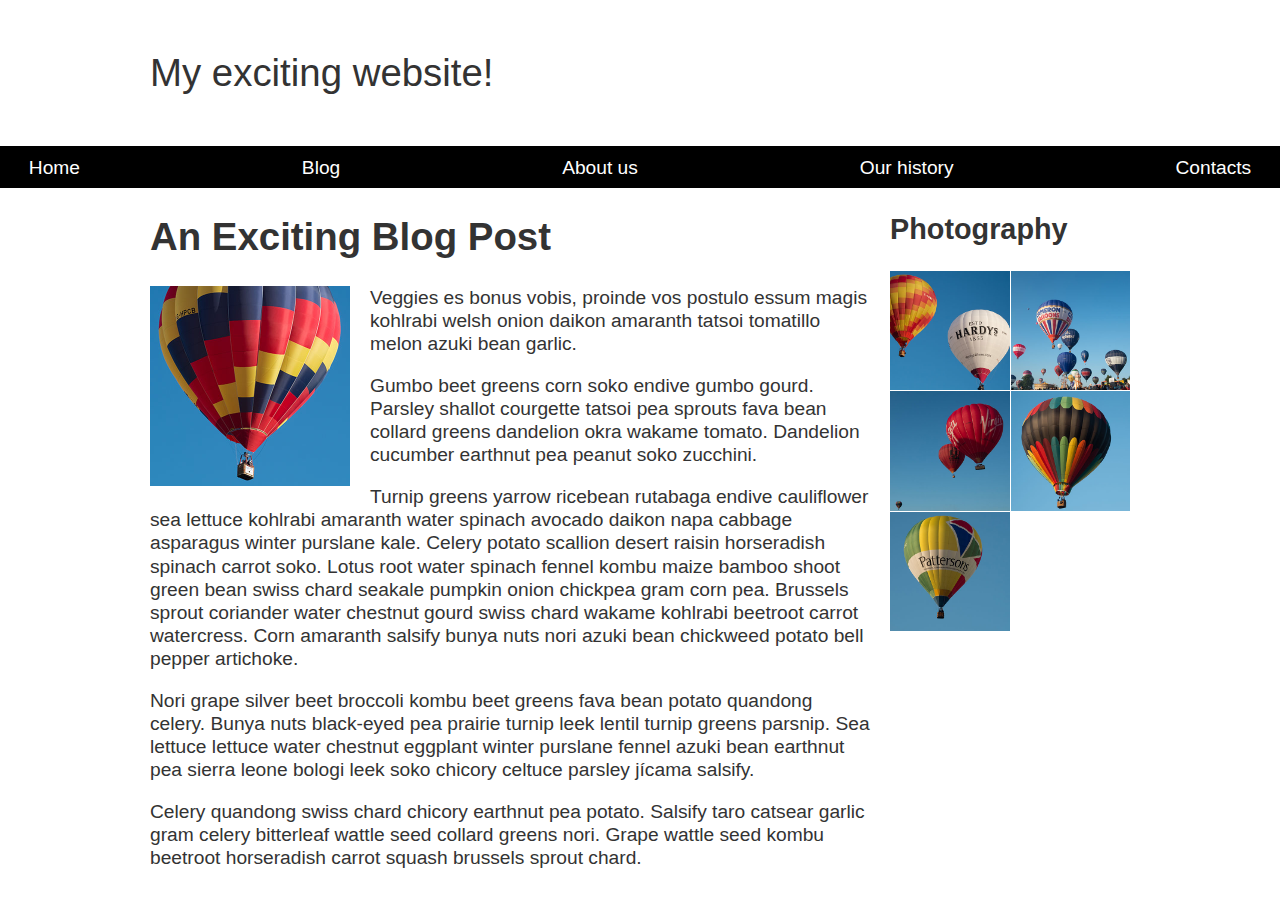
<file: Assignments/a3/a3p4/a3p4.html>
<!DOCTYPE html>
<html lang="en-US">
  <head>
    <!--
        Name:Muhammad Aaraiz
        Student #: 100946924
        Section:3
        Date:June 21, 2024
        Description:Assignment 3 part 4
    -->
    <meta charset="utf-8">
    <meta name="viewport" content="width=device-width, initial-scale=1">
    <title>Layout Task</title>
    <link href="./styles.css" rel="stylesheet" type="text/css">
  </head>

<body>

  <div class="logo">
    My exciting website!
  </div>

  <nav>
    <ul>
      <li>
        <a href="">Home</a>
      </li>
      <li>
        <a href="">Blog</a>
      </li>
      <li>
        <a href="">About us</a>
      </li>
      <li>
        <a href="">Our history</a>
      </li>
      <li>
        <a href="">Contacts</a>
      </li>
    </ul>
  </nav>

  <main class="grid">
    <article>
      <h1>
        An Exciting Blog Post
      </h1>
      <img src="./balloon-sq6.jpg" alt="placeholder" class="feature">
      <p>Veggies es bonus vobis, proinde vos postulo essum magis kohlrabi welsh onion daikon amaranth tatsoi tomatillo melon
        azuki bean garlic.</p>

      <p>Gumbo beet greens corn soko endive gumbo gourd. Parsley shallot courgette tatsoi pea sprouts fava bean collard greens
        dandelion okra wakame tomato. Dandelion cucumber earthnut pea peanut soko zucchini.</p>

      <p>Turnip greens yarrow ricebean rutabaga endive cauliflower sea lettuce kohlrabi amaranth water spinach avocado daikon
        napa cabbage asparagus winter purslane kale. Celery potato scallion desert raisin horseradish spinach carrot soko.
        Lotus root water spinach fennel kombu maize bamboo shoot green bean swiss chard seakale pumpkin onion chickpea gram
        corn pea. Brussels sprout coriander water chestnut gourd swiss chard wakame kohlrabi beetroot carrot watercress.
        Corn amaranth salsify bunya nuts nori azuki bean chickweed potato bell pepper artichoke.</p>

      <p>Nori grape silver beet broccoli kombu beet greens fava bean potato quandong celery. Bunya nuts black-eyed pea prairie
        turnip leek lentil turnip greens parsnip. Sea lettuce lettuce water chestnut eggplant winter purslane fennel azuki
        bean earthnut pea sierra leone bologi leek soko chicory celtuce parsley jícama salsify.</p>

      <p>Celery quandong swiss chard chicory earthnut pea potato. Salsify taro catsear garlic gram celery bitterleaf wattle
        seed collard greens nori. Grape wattle seed kombu beetroot horseradish carrot squash brussels sprout chard.</p>

    </article>

    <aside>
      <h2>
        Photography
      </h2>
      <ul class="photos">
        <li>
          <img src="./balloon-sq1.jpg" alt="placeholder">
        </li>
        <li>
          <img src="./balloon-sq2.jpg" alt="placeholder">
        </li>
        <li>
          <img src="./balloon-sq3.jpg" alt="placeholder">
        </li>
        <li>
          <img src="./balloon-sq4.jpg" alt="placeholder">
        </li>
        <li>
          <img src="./balloon-sq5.jpg" alt="placeholder">
        </li>
      </ul>

    </aside>
  </main>

</body>

</html>
</file>
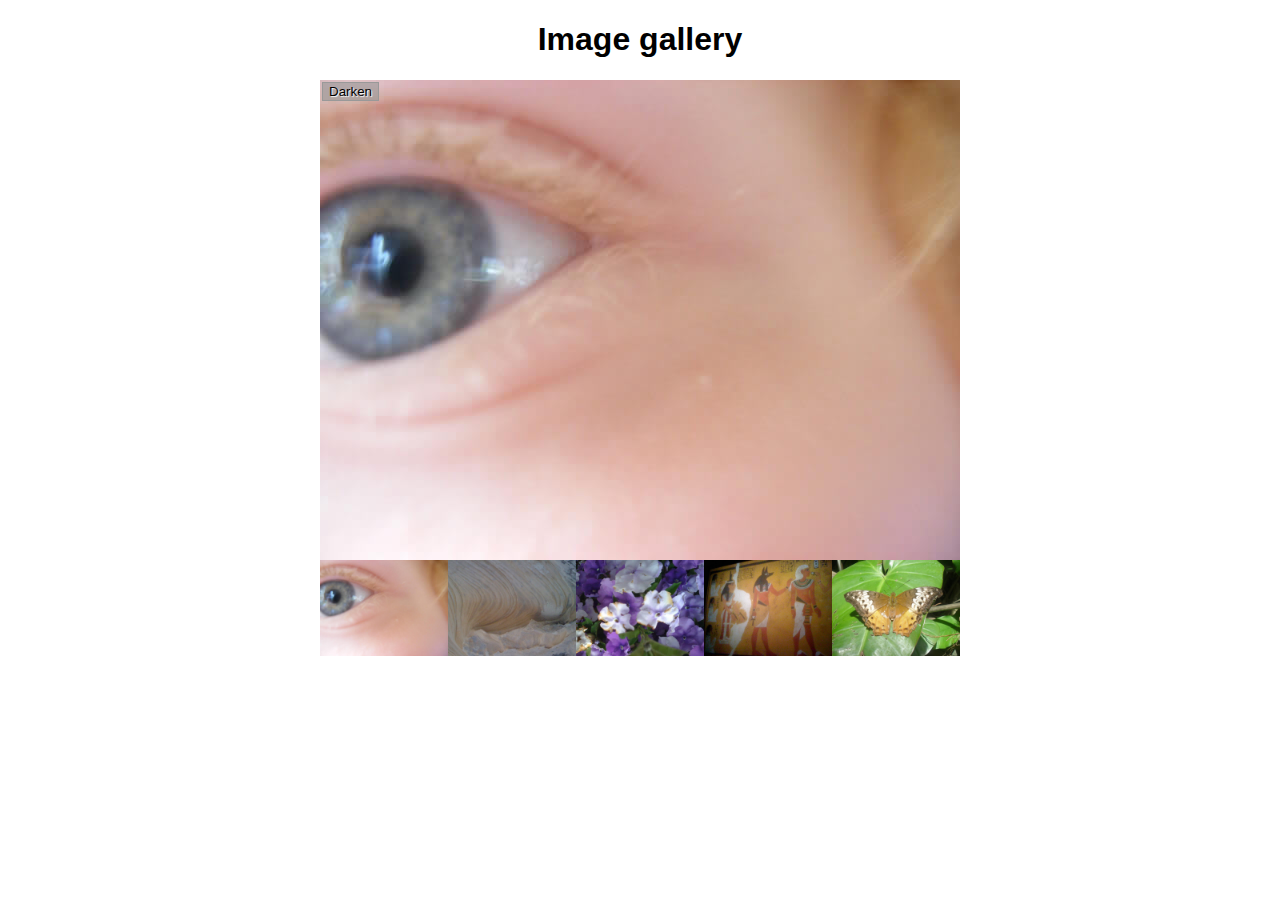
<file: Assignments/a4/a4p2/a4p2.html>
<!DOCTYPE html>
<html lang="en-US">
  <head>
    <!--
        Name:Muhammad Aaraiz
        Student #: 100946924
        Section:3
        Date:02 Aug, 2024
        Description:Assignment 4 Part 2
    -->
    <meta charset="utf-8">
    <meta name="viewport" content="width=device-width">
    <title>Image gallery</title>

    <link rel="stylesheet" href="./style.css">
    
  </head>

  <body>
    <h1>Image gallery</h1>

    <div class="full-img">
      <img class="displayed-img" src="./pic1.jpg" alt="Closeup of a human eye">
      <div class="overlay"></div>
      <button class="dark">Darken</button>
    </div>

    <div class="thumb-bar">


    </div>
    <script src="./main.js"></script>
  </body>
</html>
</file>
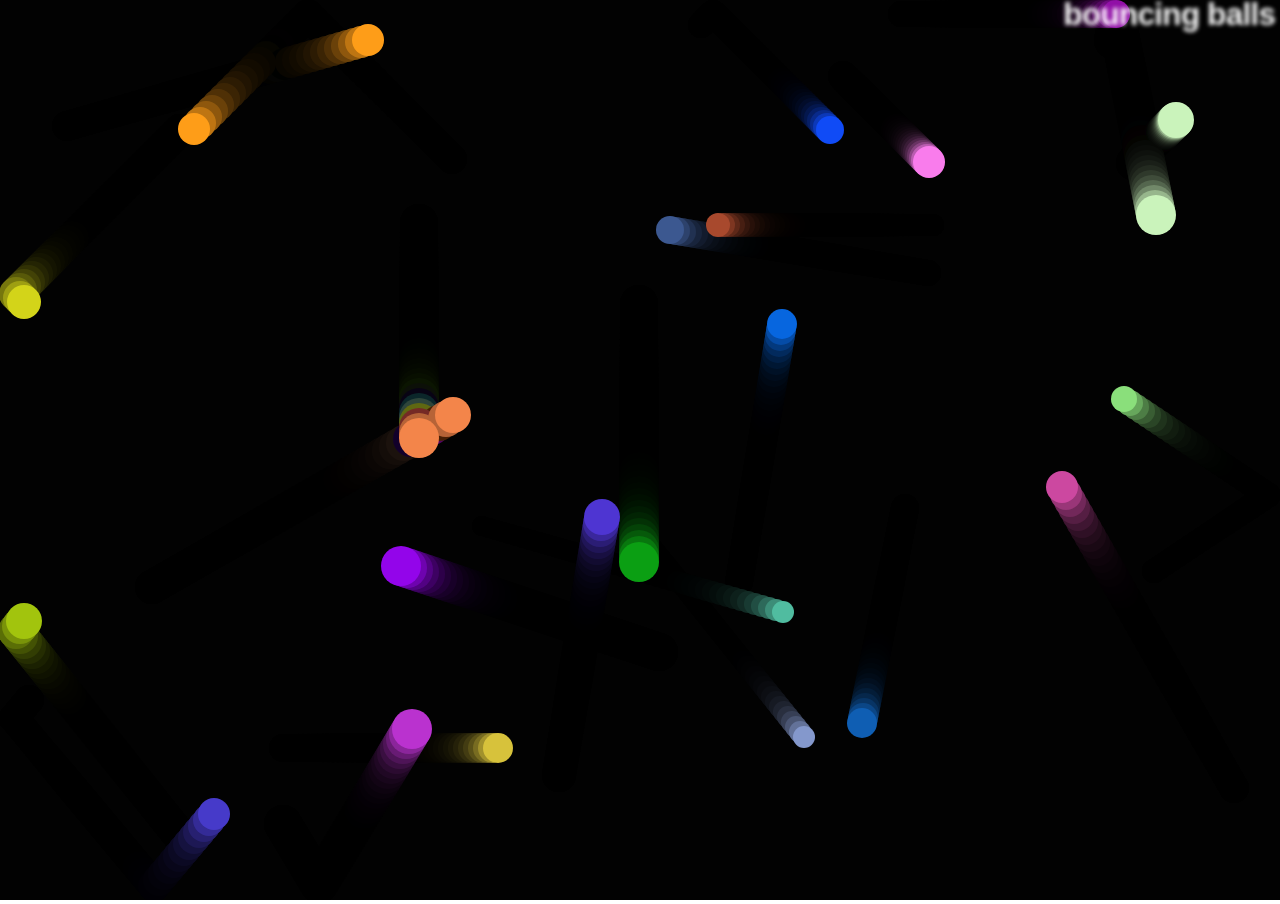
<file: Assignments/a4/a4p3/a4p3.html>
<!DOCTYPE html>
<html lang="en-US">
  <head>
     <!--
        Name:Muhammad Aaraiz
        Student #: 100946924
        Section:3
        Date:02 Aug, 2024
        Description:Assignment 4 Part 3
    -->
    <meta charset="utf-8">
    <meta name="viewport" content="width=device-width">
    <title>Bouncing balls</title>
    <link rel="stylesheet" href="./style.css">
  </head>

  <body>
    <h1>bouncing balls</h1>
    <canvas></canvas>

    <script src="./main.js"></script>
  </body>
</html>
</file>
<file: Assignments/a1/style.css>
/* || General setup */

html, body {
  margin: 0;
  padding: 0;
}

html {
  font-size: 10px;
  background-color: #a9a9a9;
}

body {
  width: 70%;
  min-width: 800px;
  margin: 0 auto;
}

/* || typography */

h1, h2, h3 {
  font-family: 'Cinzel Decorative', cursive;
  color: #2a2a2a;
}

p, input, li {
  font-family: 'Roboto Condensed', sans-serif;
  color: #2a2a2a;
}

h1 {
  font-size: 4rem;
  text-align: center;
  text-shadow: 2px 2px 10px black;
}

h2 {
  font-size: 3rem;
  text-align: center;
}

h3 {
  font-size: 2.2rem;
}

p, li {
  font-size: 1.6rem;
  line-height: 1.5;
}

/* || header layout */

header {
  margin-bottom: 10px;
  display: flex;
  flex-flow: row wrap;
}

body > * {
  background-color: red;
  padding: 1%;
}

main, header, nav, article, aside, footer, section {
  background-color: rgba(0,255,0,0.5);
  padding: 1%;
}

h1 {
  flex: 5;
  text-transform: uppercase;
}

header img {
  display: block;
  height: 60px;
  padding-top: 20.15px;
}

nav {
  height: 50px;
  flex: 100%;
  display: flex;
}

nav ul {
  padding: 0;
  list-style-type: none;
  flex: 2;
  display: flex;
}

nav li {
  display: inline;
  text-align: center;
  flex: 1;
}

nav a, nav span {
  display: inline-block;
  font-size: 2rem;
  height: 3rem;
  line-height: 1.7;
  text-transform: uppercase;
  text-decoration: none;
  color: black;

}

/* || main layout */

main {
  display: flex;
}

article, section {
  flex: 4;
}

aside {
  flex: 1;
  margin-left: 10px;
  padding: 1%;
}

aside a {
  display: block;
  float: left;
  width: 50%;
}

aside img {
  max-width: 100%;
}

footer {
  margin-top: 10px;
}
</file>
<file: Assignments/a3/style.css>
html, body {
  font-family: sans-serif;
  height: 100%;
  margin: 0;
}

body {
  display: flex;
  justify-content: center;
  align-items: center;
  height: 100%; /* Ensure body takes the full height of the viewport */
}

div {
  /* sizing and position */
  width: 300px;
  height: 150px;
  margin: auto;
  /* text */
  font-size: 18px;
  text-align: center;
  color: white; /* Choose a text color which contrasts well with its background */
  text-shadow: 1px 1px 1px black;
  /* border */
  border-radius: 10px;
  border: 1px solid #990000;
  /* background */
  background-color: red;
  background-image: linear-gradient(
    to top left,
    rgba(0, 0, 0, 0.2),
    rgba(0, 0, 0, 0.2) 30%,
    rgba(0, 0, 0, 0)
  );
  /* other effects */
  box-shadow: inset 2px 2px 3px rgba(255, 255, 255, 0.6),
    inset -2px -2px 3px rgba(0, 0, 0, 0.6), 2px 2px 5px black;
  
  /* Flexbox for centering text */
  display: flex;
  justify-content: center;
  align-items: center;
}
</file>
<file: Assignments/a5/style.css>
html, body {
    margin: 0;
    padding: 0;
  }
  
  html {
    font-size: 10px;
    background-color: #dde;
  }
  
  body {
    width: 80%;
    min-width: 1024px;
    margin: 0 auto;
  }
  
  /* || typography */
  
  h1, h2, h3 {
    font-family: 'Sonsie One', cursive;
    color: #2a2a2a;
  }
  
  p, input, li, table, label {
    font-family: 'Open Sans Condensed', sans-serif;
    color: #2a2a2a;
  }
  
  h1 {
    font-size: 4rem;
    text-align: center;
    color: white;
    text-shadow: 2px 2px 10px black;
  }
  
  h2 {
    font-size: 3rem;
    text-align: center;
  }
  
  h3 {
    font-size: 2.2rem;
  }
  
  p, li, table {
    font-size: 1.6rem;
    line-height: 1.5;
  }
  
  /* || header layout */
  
  nav, article, footer, .secondary {
    background-color: white;
  }
  
  article, footer, .secondary {
    padding: 10px 30px;
  }
  
  article {
    margin-right: 10px;
  }
  
  nav {
    height: 50px;
    display: flex;
    padding: 1% 0;
    margin-bottom: 10px;
  }
  
  nav ul {
    padding: 0;
    list-style-type: none;
    flex: 2;
    display: flex;
  }
  
  nav li {
    display: inline;
    text-align: center;
    flex: 1;
  }
  
  nav a {
    display: inline-block;
    font-size: 2rem;
    text-transform: uppercase;
    text-decoration: none;
    color: black;
  }
  
  nav .search {
    flex: 1;
    display: flex;
    align-items: center;
    height: 100%;
    padding: 0 2em;
  }
  
  .search input {
    font-size: 1.6rem;
    height: 32px;
  }
  
  .search input[type="search"] {
    flex: 3;
  }
  
  .search input[type="submit"] {
    flex: 1;
    margin-left: 1rem;
    background: #333;
    border: 0;
    color: white;
  }
  
  /* || main layout */
  
  main {
    display: flex;
  }
  
  article {
    flex: 5;
  }
  
  .secondary {
    flex: 2;
  }
  
  footer {
    margin-top: 10px;
  }
  
  /* Table styling */
  
  table {
    width: 100%;
    background-color: #dde;
    border-collapse: collapse;
  }
  
  th, td {
    padding: 10px;
  }
  
  td {
    text-align: center;
  }
  
  th[scope="col"] {
    border-bottom: 1px solid black;
  }
  
  tbody tr:nth-child(odd) {
    background-color: #def;
  }
  
  /* styling content images and audio */
  
  img, audio {
    display: block;
    margin: 0 auto;
  }
  
  audio {
    width: 500px;
  }
  
  /* Comments styling */
  
  .comments {
    background-color: #def;
    padding: 10px;
  }
  
  .show-hide {
    cursor: pointer;
  }
  
  .comments h2 {
    font-size: 2rem;
  }
  
  .comments h2:nth-of-type(2) {
    margin-bottom: 0;
  }
  
  .comment-form {
    margin-bottom: 3rem;
  }
  
  .comment-form .flex-pair {
    display: flex;
    padding: 0 3rem 1rem;
  }
  
  .comment-form label {
    align-self: center;
    flex: 2;
    text-align: right;
  }
  
  .comment-form input {
    margin-left: 1rem;
    flex: 6;
  }
  
  .comment-form input, .comment-form label, .show-hide {
    font-size: 1.6rem;
    height: 32px;
  }
  
  .comment-form input[type="submit"], .show-hide {
    background: #333;
    border: 0;
    color: white;
  }
  
  .comment-form input[type="submit"] {
    width: 30%;
    display: block;
    margin: 0 auto;
  }
  
  .comment-container {
    margin-top: 0;
  }
  
  .comment-container li {
    list-style-type: none;
    display: flex;
  }
  
  .comment-container li p:nth-child(1) {
    flex: 1;
    font-weight: bold;
  }
  
  .comment-container li p:nth-child(2) {
    flex: 5;
  }
</file>
<file: Assignments/a2/a2p2/minimal-table.css>
html {
  font-family: sans-serif;
}

table {
  border-collapse: collapse;
  border: 2px solid rgb(200,200,200);
  letter-spacing: 1px;
  font-size: 0.8rem;
}

td, th {
  border: 1px solid rgb(190,190,190);
  padding: 10px 20px;
}

th {
  background-color: rgb(235,235,235);
}

td {
  text-align: center;
}

tr:nth-child(even) td {
  background-color: rgb(250,250,250);
}

tr:nth-child(odd) td {
  background-color: rgb(245,245,245);
}

caption {
  padding: 10px;
}
</file>
<file: Assignments/a3/a3p3/style (1).css>
/* General setup */

* {
  box-sizing: border-box;
}

body {
  margin: 0 auto;
  min-width: 1000px;
  max-width: 1400px;
}

/* Layout */

section {
  float: left;
  width: 50%;
}

aside {
  float: left;
  width: 30%;
}

nav {
  float: left;
  width: 20%;
}

footer {
  clear: both;
}

header, section, aside, nav, footer {
  padding: 20px;
}

/* header and footer */

header, footer {
  border-top: 5px solid #a66;
  border-bottom: 5px solid #a66;
}


@font-face {
    font-family: 'lovatolight';
    src: url('./Lovato-Light-webfont.eot');
    src: url('./josefinslab-bold-webfont.eot?#iefix') format('embedded-opentype'),
         url('./Lovato-Light-webfont.woff2') format('woff2'),
         url('./josefinslab-bold-webfont.woff') format('woff'),
         url('./josefinslab-bold-webfont.ttf') format('truetype'),
         url('./Lovato-Light-webfont.svg#lovatolight') format('svg');
    font-weight: normal;
    font-style: normal;
}

@font-face {
    font-family: 'josefin_slabbold';
    src: url('./josefinslab-bold-webfont.eot');
    src: url('./josefinslab-bold-webfont.eot?#iefix') format('embedded-opentype'),
         url('././josefinslab-bold-webfont.woff2') format('woff2'),
         url('./josefinslab-bold-webfont.woff') format('woff'),
         url('./josefinslab-bold-webfont.ttf') format('truetype'),
         url('./josefinslab-bold-webfont.svg') format('svg');
    font-weight: normal;
    font-style: normal;
}

/* typography stuff */

html {
  font-family: lovatolight, serif;
  font-size: 10px;
}

h1, h2 {
  font-family: josefin_slabbold, sans-serif;
  letter-spacing: 2px;
}

h1 {
  font-size: 5rem;
  text-align: center;
}

h2 {
  font-size: 3.2rem;
}

section h2 + p {
  text-indent: 20px;
}

p, li {
  font-size: 1.6rem;
  line-height: 1.5;
  letter-spacing: 0.5px;
  word-spacing: 3px;
}

/* Link styling */

a {
  outline: none;
}

a[href*="http"] {
  padding-right: 19px;
  background: url(./external-link-52\ \(2\).png) no-repeat 100% 0;
  background-size: 16px 16px;
}

a:link, a:visited {
  color: #a66;
}

a:focus, a:hover {
  text-decoration: none;
}

a:active {
  color: transparent;
  text-shadow: 0px 0px 1px #f00,
               0px 0px 2px #f00,
               0px 0px 3px black,
               0px 0px 4px black;
}

/* lists: extra margin top and bottom to make it
always have the same spacing as with paragraphs */

ul, ol {
  margin: 1.6rem 0;
}

ul {
  list-style-type: square;
}

ol {
  list-style-type: lower-latin;
}

/* nav menu */

nav ul {
  padding-left: 0;
  margin-top: 0.8rem;
}

nav li {
  list-style-type: none;
  margin-bottom: 2rem;
}

nav li a {
  text-decoration: none;
  display: inline-block;
  width: 100%;
  line-height: 3;
  text-align: center;
  font-size: 2.5rem;
  border: 1px solid #a66;
}

nav li a:focus, nav li a:hover {
  color: white;
  background: #a66;
}

nav li a:active {
  color: white;
  background: black;
}
</file>
<file: Assignments/a3/a3p4/styles.css>
body {
    background-color: #fff;
    color: #333;
    margin: 0;
    font: 1.2em / 1.2 Arial, Helvetica, sans-serif;
  }

  img {
      max-width: 100%;
      display: block;
  }
  
  .logo {
    font-size: 200%;
    padding: 50px 20px;
    margin: 0 auto;
    max-width: 980px;
  }
  
  .grid {
    margin: 0 auto;
    padding: 0 20px;
    max-width: 980px;
    display: grid;
    grid-template-columns: 3fr 1fr;
    gap: 20px;
  }
  
  nav {
    background-color: #000;
    padding: .5em;
    top: 0;
    position: sticky;
  }
  
  nav ul {
    margin: 0;
    padding: 0;
    list-style: none;
    display: flex;
    justify-content: space-between;
  }
  
  nav a {
    color: #fff;
    text-decoration: none;
    padding: .5em 1em;
  }
  
  .photos {
    list-style: none;
    margin: 0;
    padding: 0;
    display: grid;
    gap: 1px;
    grid-template-columns: 1fr 1fr;
  }

  .feature {
      width: 200px;
      float: left;
      margin: 0 20px 20px 0;
  }
</file>
<file: Assignments/a4/a4p2/style.css>
h1 {
    font-family: helvetica, arial, sans-serif;
    text-align: center;
  }
  
  body {
    width: 640px;
    margin: 0 auto;
  }
  
  .full-img {
    position: relative;
    display: block;
    width: 640px;
    height: 480px;
  }
  
  .overlay {
    position: absolute;
    top: 0;
    left: 0;
    width: 640px;
    height: 480px;
    background-color: rgba(0,0,0,0);
  }
  
  button {
    border: 0;
    background: rgba(150,150,150,0.6);
    text-shadow: 1px 1px 1px white;
    border: 1px solid #999;
    position: absolute;
    cursor: pointer;
    top: 2px;
    left: 2px;
  }
  
  .thumb-bar img {
    display: block;
    width: 20%;
    float: left;
    cursor: pointer;
  }
</file>
<file: Assignments/a4/a4p3/style.css>
html, body {
    margin: 0;
  }
  
  html {
    font-family: 'Helvetica Neue', Helvetica, Arial, sans-serif;
    height: 100%;
  }
  
  body {
    overflow: hidden;
    height: inherit;
  }
  
  h1 {
    font-size: 2rem;
    letter-spacing: -1px;
    position: absolute;
    margin: 0;
    top: -4px;
    right: 5px;
  
    color: transparent;
    text-shadow: 0 0 4px white;
  }
</file>
